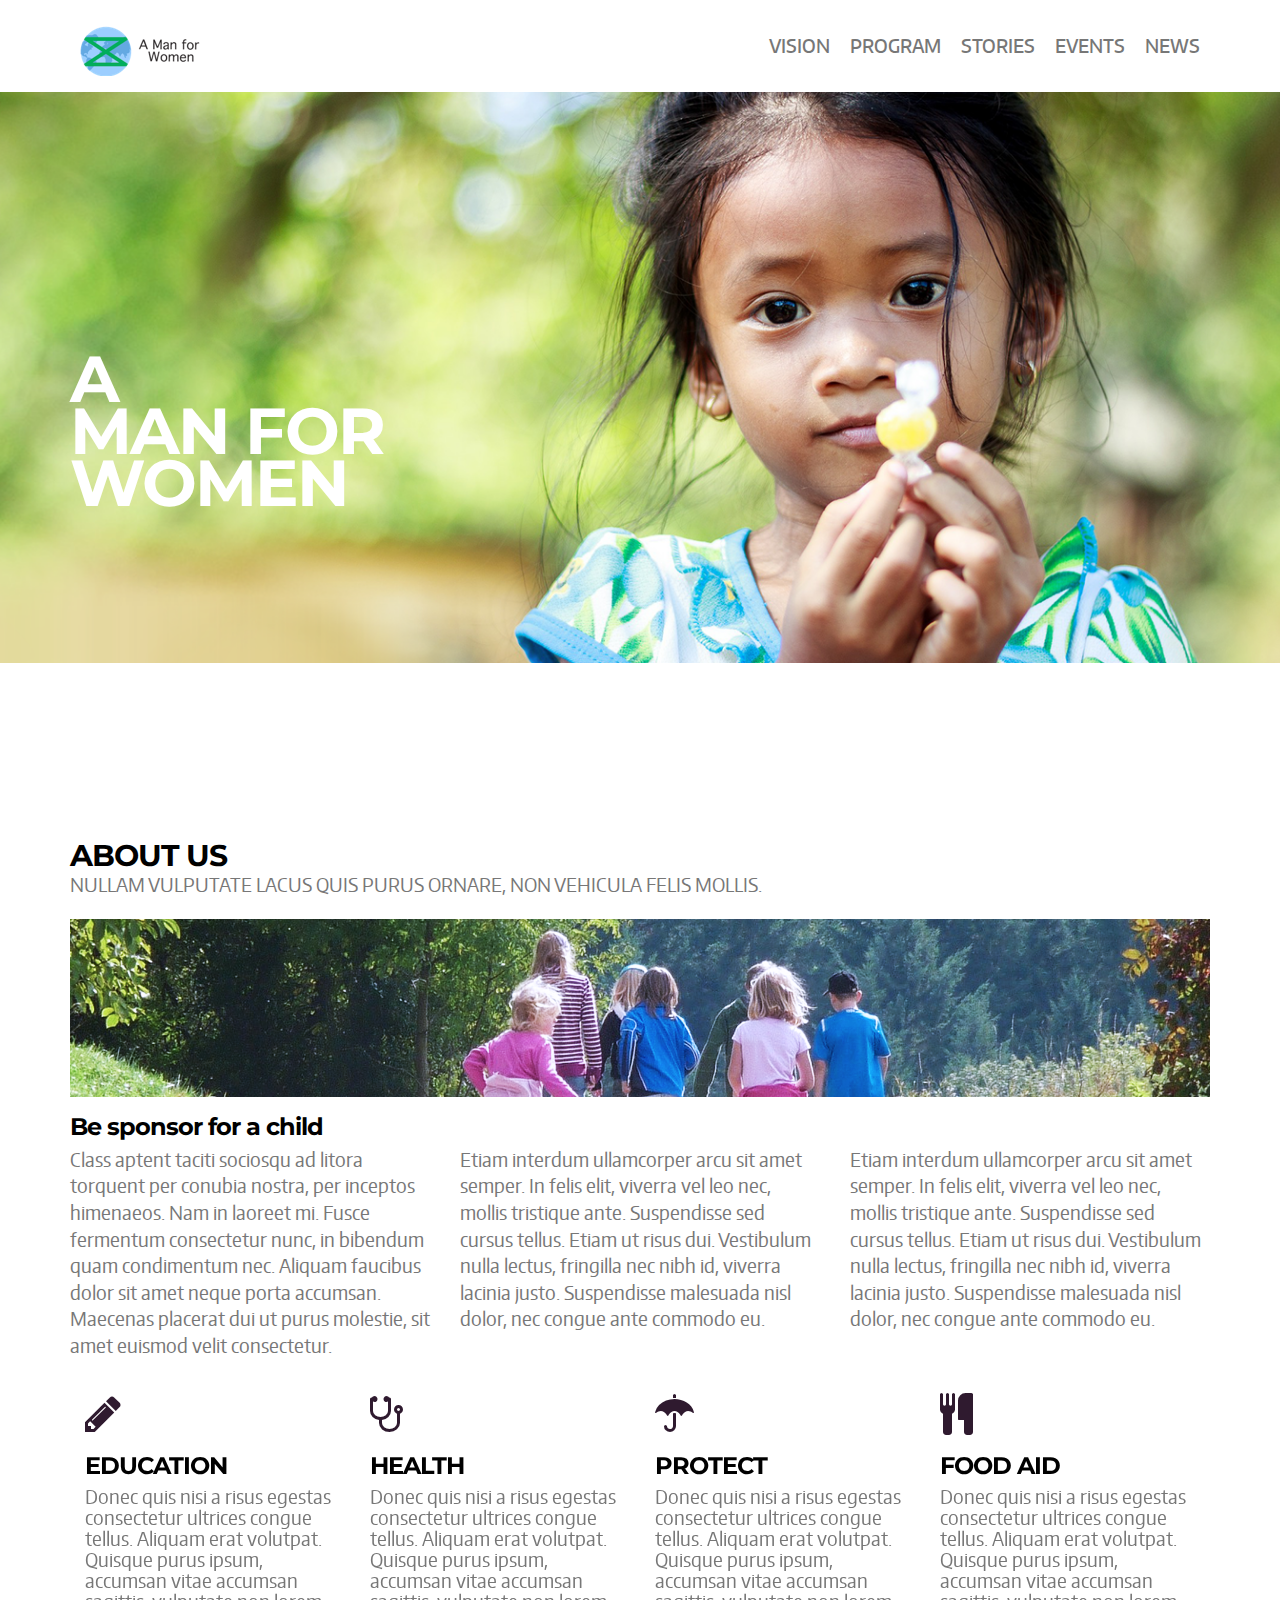
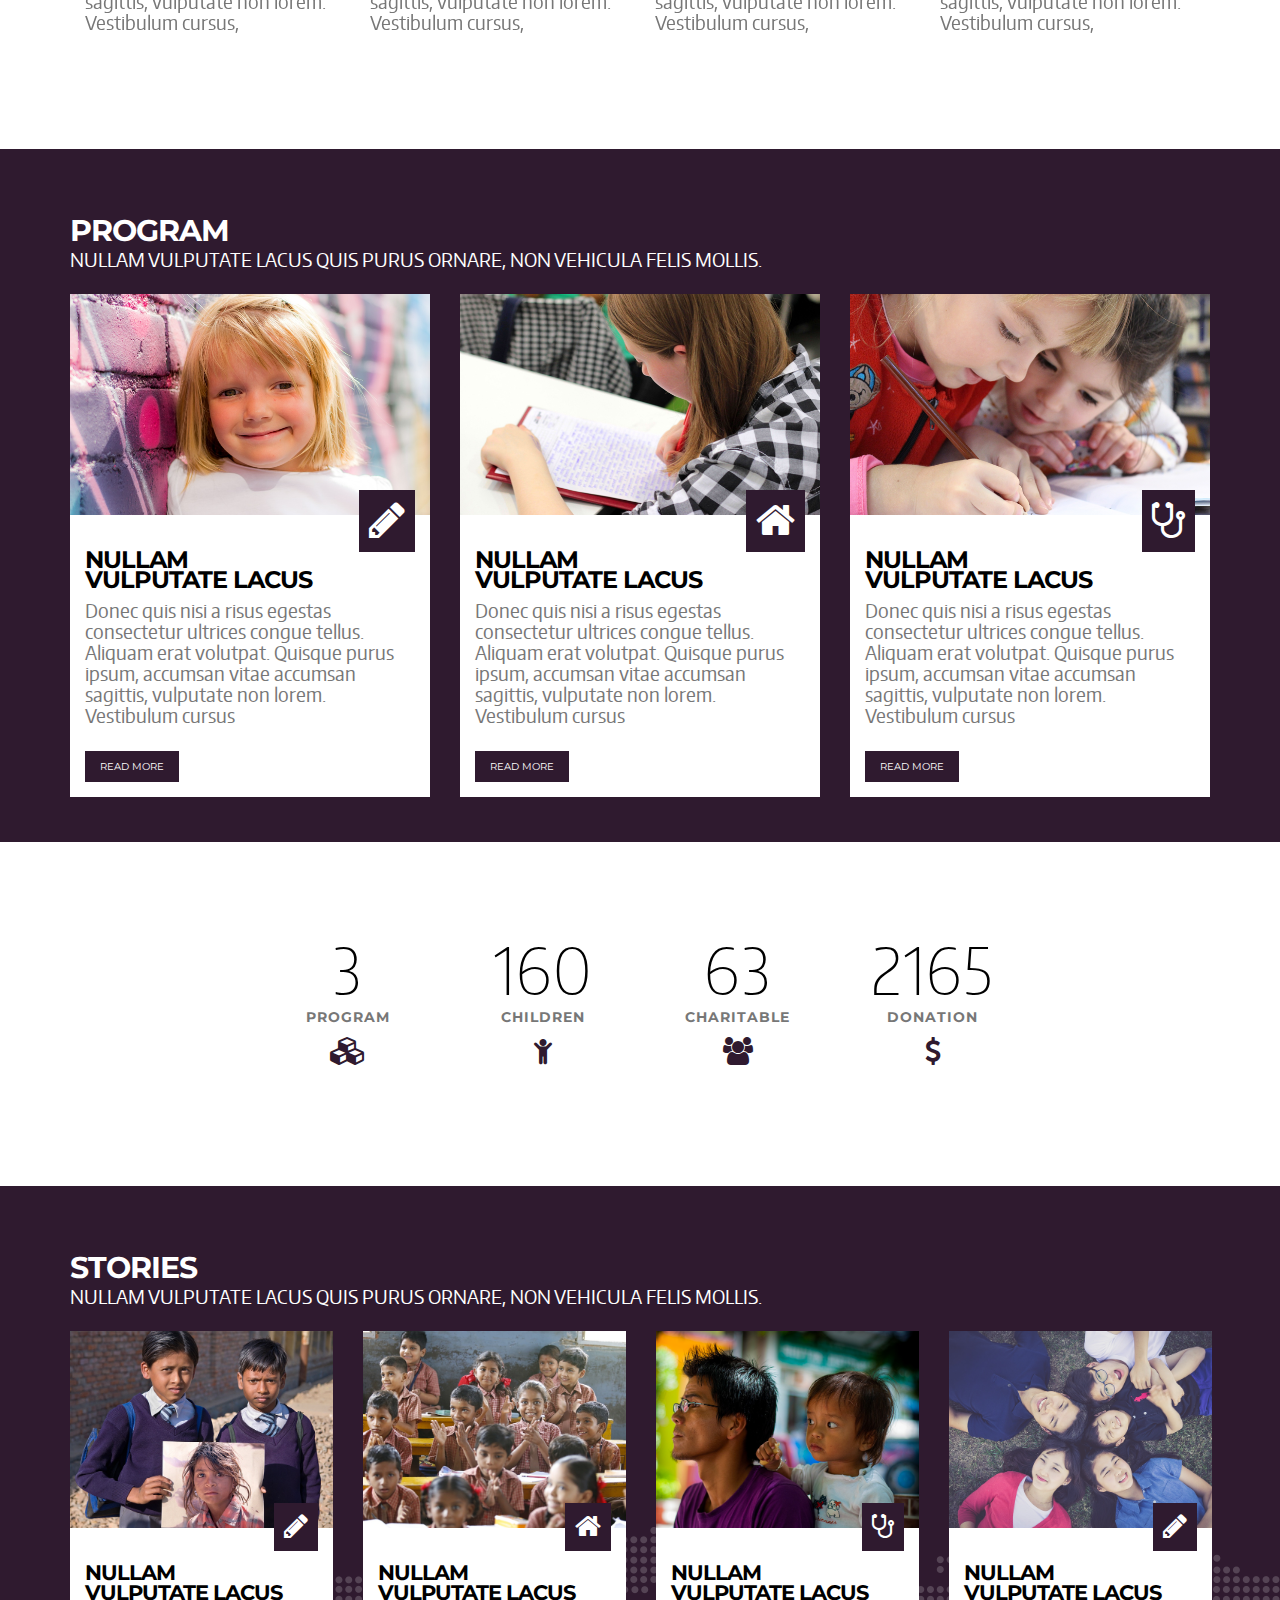
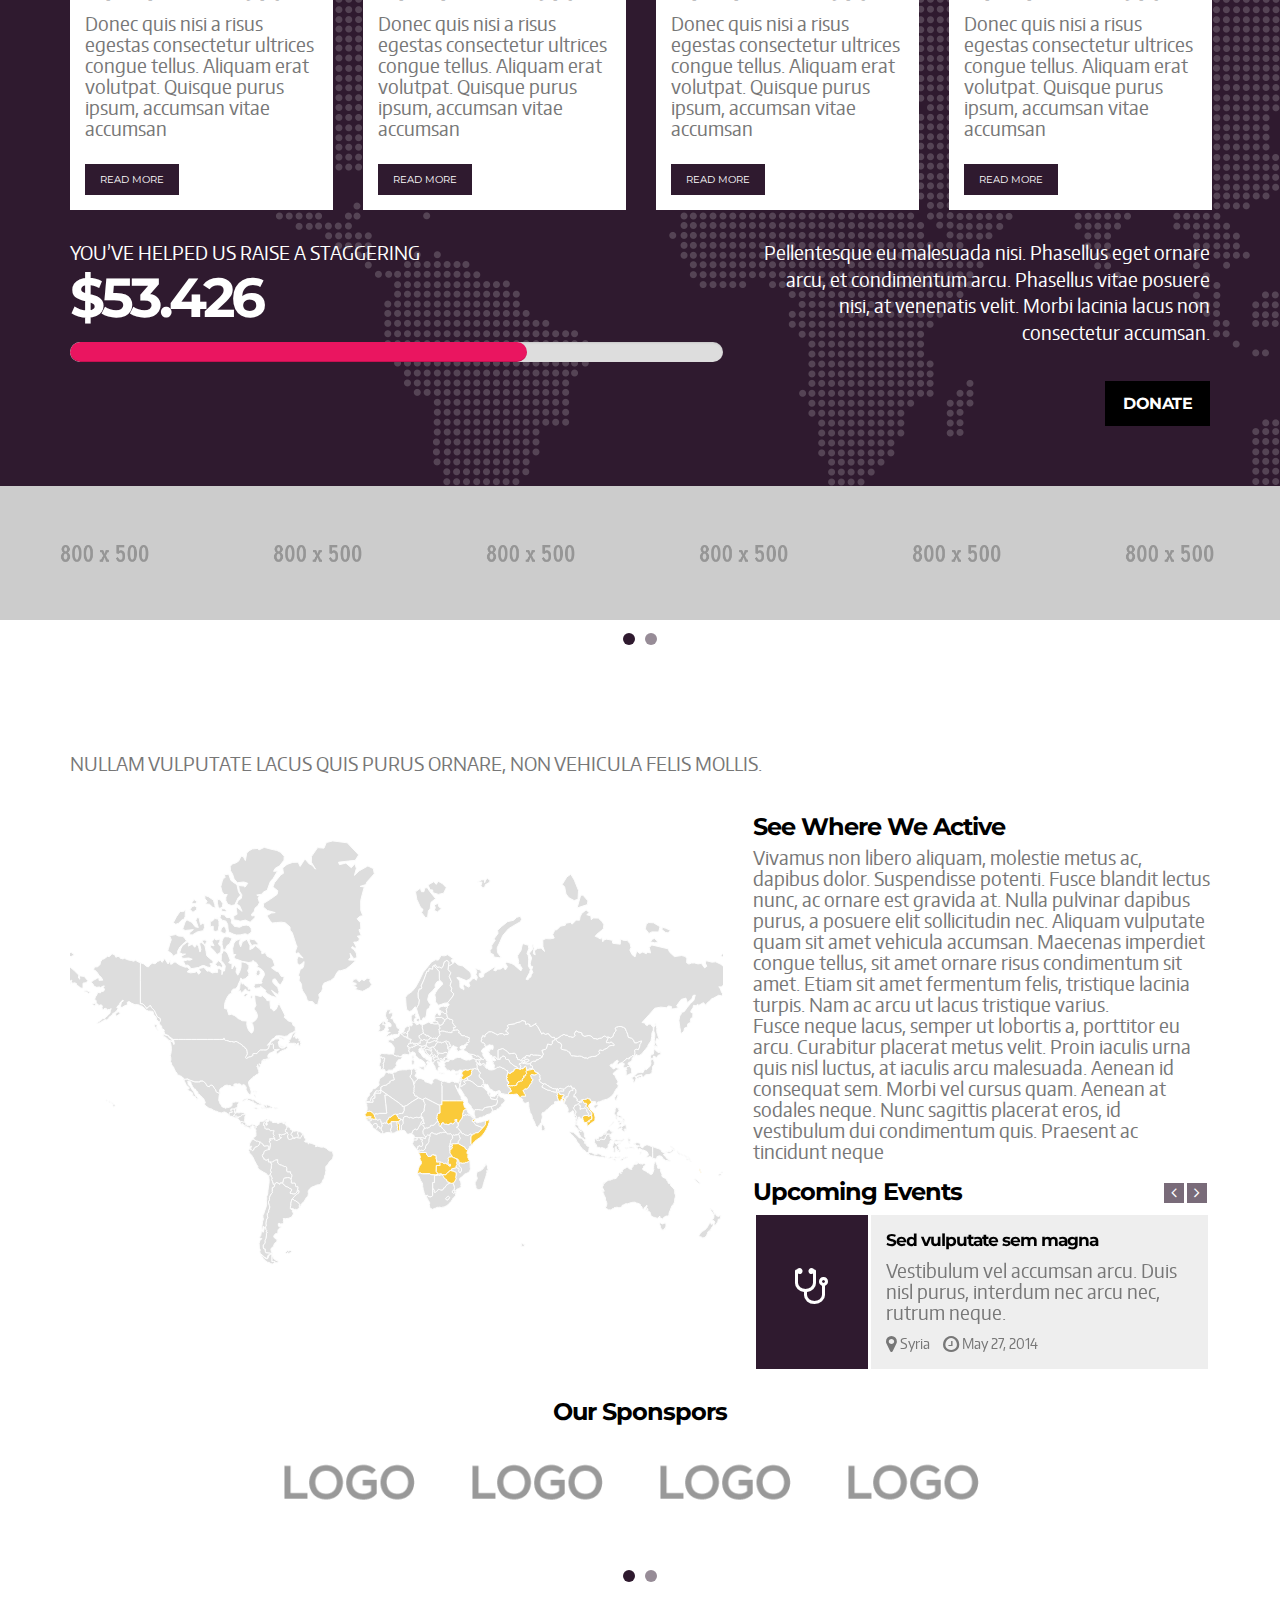
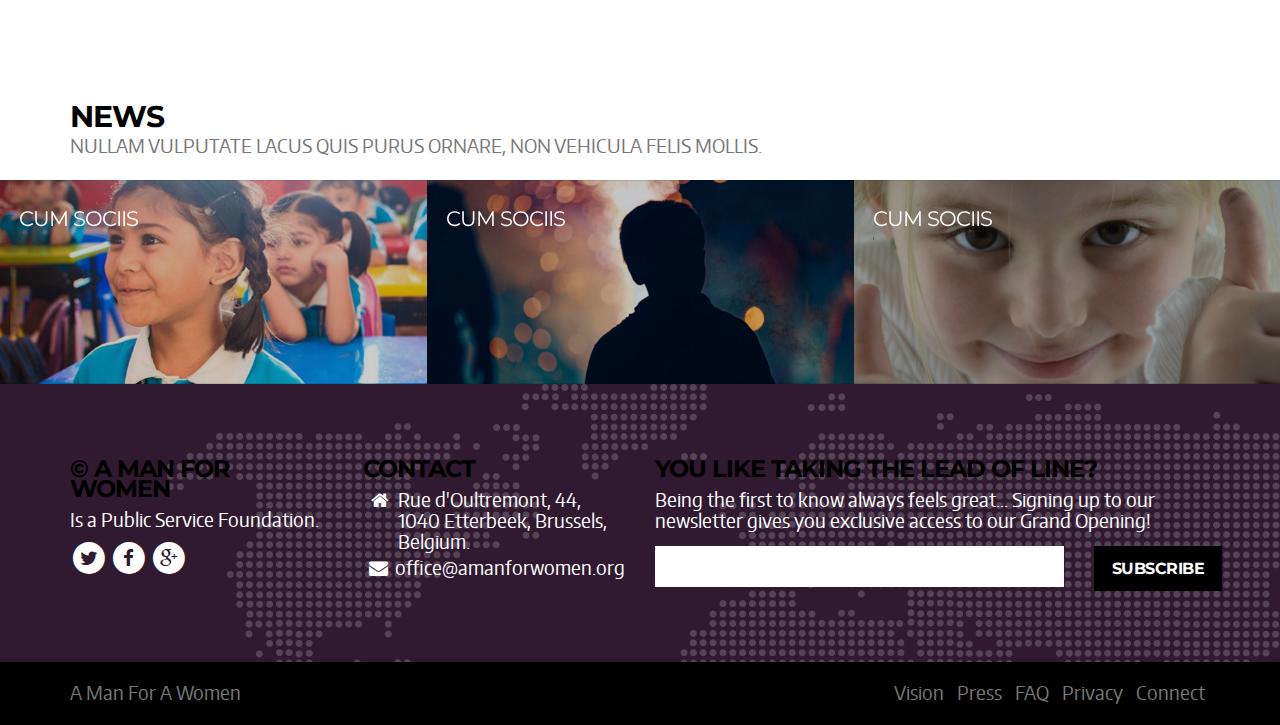
<file: index.html>
<!DOCTYPE html>
<!--[if lt IE 7]>      <html class="no-js lt-ie9 lt-ie8 lt-ie7"> <![endif]-->
<!--[if IE 7]>         <html class="no-js lt-ie9 lt-ie8"> <![endif]-->
<!--[if IE 8]>         <html class="no-js lt-ie9"> <![endif]-->
<!--[if gt IE 8]><!--> <html class="no-js"> <!--<![endif]-->
	<head>
        <title>A Men For A Women</title>
        <meta charset="utf-8">
        <meta http-equiv="X-UA-Compatible" content="IE=edge,chrome=1">
        <meta name="description" content="A men for a Women Foundation">
        <meta name="author" content="http://www.sigma.ink">
        <!-- viewport settings -->
        <meta name="viewport" content="width=device-width, initial-scale=1.0, maximum-scale=1.0, user-scalable=no" />
        <!-- CSS -->
        <link rel="stylesheet" href="css/bootstrap.css">
        <link rel="stylesheet" href="css/font-awesome.min.css">
        <link rel="stylesheet" href="css/headhesive.css">
        <link rel="stylesheet" href="css/magnific-popup.css">
        <link rel="stylesheet" href="css/owl.carousel.css">
        <link rel="stylesheet" href="css/owl.theme.css">
        
        <link rel="stylesheet" href="css/main.css">
        <link id="main-style" rel="stylesheet" href="css/color/purple.css"> <!-- Choose your color, green, blue, yellow, red, darkblue, purple -->
        <!-- Font -->
        <link href='https://fonts.googleapis.com/css?family=Montserrat:400,700' rel='stylesheet' type='text/css'>
        <!-- Favicon -->
        <link rel="shortcut icon" href="img/favicon.png">
	</head>

	<body>
    
    	<!-- PRELOADING -->
        <div id="preload">
        	<div class="preload">
                <div class="loader">
                    Loading...
                </div>
            </div>
        </div> 
        
        <!-- NAVIGATION -->
        <header class="banner">
            <nav class="navbar navbar-custom" role="navigation">
              <!-- We use the fluid option here to avoid overriding the fixed width of a normal container within the narrow content columns. -->
              <div class="container">
                <div data-scroll-header class="navbar-header">
                    <button type="button" class="navbar-toggle">
                    <span class="sr-only">Toggle navigation</span>
                    <span class="icon-bar"></span>
                    <span class="icon-bar"></span>
                    <span class="icon-bar"></span>
                  </button>
                  <a class="navbar-brand" href="/"><img src="img/logo.png" alt="logo"></a>
                </div>
        
                <div class="collapse navbar-collapse" id="nav">
                  <ul class="nav navbar-nav navbar-right nav-effect uppercase">
                    <li><a data-scroll href="#about"><span data-hover="About">Vision</span></a></li>
                    <li><a data-scroll href="#program"><span data-hover="program">program</span></a></li>
                    <li><a data-scroll href="#stories"><span data-hover="stories">stories</span></a></li>
                    <li><a data-scroll href="#events"><span data-hover="events">events</span></a></li>
                    <li><a data-scroll href="#news"><span data-hover="news">news</span></a></li>
                  </ul>
                </div><!-- /.navbar-collapse -->
              </div>
            </nav>
        </header>
        
        
        <!-- TOP -->
        <section id="top" data-stellar-background-ratio="0.5">
            <div class="entry">
                <div class="container">
                    <div class="row">
                        <div class="col-lg-12">
                        	<h1 class="uppercase">A<br>Man For<br> Women</h1>
                            
                        </div>
                    </div>
                </div>
            </div>
            <a id="showHere"></a>
        </section>
        

        <!-- ABOUT US -->
        <section id="about">
        	<div class="container">
                <div class="row">
                    <div class="col-lg-12">
                        <h2 class="uppercase">about us</h2>
                        <p class="lead uppercase">Nullam vulputate lacus quis purus ornare, non vehicula felis mollis.</p>
                    </div>
                    
                    <div class="col-lg-12">
                        <img class="img-responsive" src="img/about.png" alt="">
                        <h3>Be sponsor for a child</h3>
                        
                        <div class="row">
                        	<p class="lead col-lg-4">Class aptent taciti sociosqu ad litora torquent per conubia nostra, per inceptos himenaeos. Nam in laoreet mi. Fusce fermentum consectetur nunc, in bibendum quam condimentum nec. Aliquam faucibus dolor sit amet neque porta accumsan. Maecenas placerat dui ut purus molestie, sit amet euismod velit consectetur.</p>
                            
                            <p class="lead col-lg-4">Etiam interdum ullamcorper arcu sit amet semper. In felis elit, viverra vel leo nec, mollis tristique ante. Suspendisse sed cursus tellus. Etiam ut risus dui. Vestibulum nulla lectus, fringilla nec nibh id, viverra lacinia justo. Suspendisse malesuada nisl dolor, nec congue ante commodo eu.</p>
                            
                            <p class="lead col-lg-4">Etiam interdum ullamcorper arcu sit amet semper. In felis elit, viverra vel leo nec, mollis tristique ante. Suspendisse sed cursus tellus. Etiam ut risus dui. Vestibulum nulla lectus, fringilla nec nibh id, viverra lacinia justo. Suspendisse malesuada nisl dolor, nec congue ante commodo eu.</p>
                        </div>
                        
                    </div>
                    
                    <div id="services" class="col-lg-12">
                    
                        <div class="service">
                            <i class="fa fa-3x fa-pencil"></i>
                            <h3 class="uppercase">education</h3>
                            <p>Donec quis nisi a risus egestas consectetur ultrices congue tellus. Aliquam erat volutpat. Quisque purus ipsum, accumsan vitae accumsan sagittis, vulputate non lorem. Vestibulum cursus,</p>
                            <a class="button button-dark" href="#">read more</a>
                        </div>
                    
                        <div class="service">
                            <i class="fa fa-3x fa-stethoscope"></i>
                            <h3 class="uppercase">health</h3>
                            <p>Donec quis nisi a risus egestas consectetur ultrices congue tellus. Aliquam erat volutpat. Quisque purus ipsum, accumsan vitae accumsan sagittis, vulputate non lorem. Vestibulum cursus,</p>
                            <a class="button button-dark" href="#">read more</a>
                        </div>
                    
                        <div class="service">
                            <i class="fa fa-3x fa-umbrella"></i>
                            <h3 class="uppercase">protect</h3>
                            <p>Donec quis nisi a risus egestas consectetur ultrices congue tellus. Aliquam erat volutpat. Quisque purus ipsum, accumsan vitae accumsan sagittis, vulputate non lorem. Vestibulum cursus,</p>
                            <a class="button button-dark" href="#">read more</a>
                        </div>
                    
                        <div class="service">
                            <i class="fa fa-3x fa-cutlery"></i>
                            <h3 class="uppercase">food aid</h3>
                            <p>Donec quis nisi a risus egestas consectetur ultrices congue tellus. Aliquam erat volutpat. Quisque purus ipsum, accumsan vitae accumsan sagittis, vulputate non lorem. Vestibulum cursus,</p>
                            <a class="button button-dark" href="#">read more</a>
                        </div>
                    
                    </div>
                    
                </div>
            </div>
        </section>
        
        
        <!-- PROGRAM -->
        <section id="program">
        	<div class="container">
            	<div class="row">
                	
                    <div class="col-lg-12">
                    	<h2 class="uppercase">program</h2>
                    	<p class="lead uppercase">Nullam vulputate lacus quis purus ornare, non vehicula felis mollis.</p>
                    </div>
                    
                    <!-- program slider -->
                    <div class="col-lg-12 programs">
                    
                    	<!--program 1 -->
                    	<div class="program">
                        	<img class="img-responsive" src="img/program1.png" alt="">
                            <div>
                            	<div class="icon">
                            		<i class="fa fa-3x fa-pencil"></i>
                                </div>
                            	<h3 class="uppercase">Nullam<br>vulputate lacus</h3>
                                <p>Donec quis nisi a risus egestas consectetur ultrices congue tellus. Aliquam erat volutpat. Quisque purus ipsum, accumsan vitae accumsan sagittis, vulputate non lorem. Vestibulum cursus</p>
                                <a class="button button-light popup-html" href="sample-program.html">read more</a>
                            </div>
                        </div>
                    	
                        <!--program 2 -->
                    	<div class="program">
                        	<img class="img-responsive" src="img/program2.png" alt="">
                            <div>
                            	<div class="icon">
                            		<i class="fa fa-3x fa-home"></i>
                                </div>
                            	<h3 class="uppercase">Nullam<br>vulputate lacus</h3>
                                <p>Donec quis nisi a risus egestas consectetur ultrices congue tellus. Aliquam erat volutpat. Quisque purus ipsum, accumsan vitae accumsan sagittis, vulputate non lorem. Vestibulum cursus</p>
                                <a class="button button-light popup-html" href="sample-program.html">read more</a>
                            </div>
                        </div>
                    	
                        <!--program 3 -->
                    	<div class="program">
                        	<img class="img-responsive" src="img/program3.png" alt="">
                            <div>
                            	<div class="icon">
                            		<i class="fa fa-3x fa-stethoscope"></i>
                                </div>
                            	<h3 class="uppercase">Nullam<br>vulputate lacus</h3>
                                <p>Donec quis nisi a risus egestas consectetur ultrices congue tellus. Aliquam erat volutpat. Quisque purus ipsum, accumsan vitae accumsan sagittis, vulputate non lorem. Vestibulum cursus</p>
                                <a class="button button-light popup-html" href="sample-program.html">read more</a>
                            </div>
                        </div>
                        
                	</div>
                        
                </div>
            </div>
        </section>
        
        
        <!-- MILESTONE -->
        <div id="milestone">
        	<div class="container">
            	<div class="row">
                	<div class="col-lg-8 col-lg-offset-2 text-center">
                        <div class="row">
                        
                            <div class="fact col-xs-12 col-md-3 col-lg-3">
                                <p class="timer" data-to="25" data-speed="10000"></p>
                                <p>program</p>
                                <i class="fa fa-2x fa-cubes"></i>
                            </div>
                            
                            <div class="fact col-xs-12 col-md-3 col-lg-3">
                                <p class="timer" data-to="1453" data-speed="10000"></p>
                                <p>children</p>
                                <i class="fa fa-2x fa-child"></i>
                            </div>
                            
                            <div class="fact col-xs-12 col-md-3 col-lg-3">
                                <p class="timer" data-to="570" data-speed="10000"></p>
                                <p>charitable</p>
                                <i class="fa fa-2x fa-users"></i>
                            </div>
                            
                            <div class="fact col-xs-12 col-md-3 col-lg-3">
                                <p class="timer" data-to="19685" data-speed="10000"></p>
                                <p>donation</p>
                                <i class="fa fa-2x fa-usd"></i>
                            </div>
                        
                        </div>
                    </div>
                </div>
            </div>
        </div>
        
        
        <!-- STORIES -->
        <section id="stories">
        	<div class="container">
            	<div class="row">
                	
                    <div class="col-lg-12">
                    	<h2 class="uppercase">stories</h2>
                    	<p class="lead uppercase">Nullam vulputate lacus quis purus ornare, non vehicula felis mollis.</p>
                    </div>
                    
                    <div class="col-lg-12 stories">
                    
                    	<div class="story">
                        	<img class="img-responsive" src="img/story1.png" alt="">
                            <div>
                            	<div class="icon">
                            		<i class="fa fa-2x fa-pencil"></i>
                                </div>
                            	<h3 class="uppercase">Nullam<br>vulputate lacus</h3>
                                <p>Donec quis nisi a risus egestas consectetur ultrices congue tellus. Aliquam erat volutpat. Quisque purus ipsum, accumsan vitae accumsan</p>
                                <a class="button button-light popup-html" href="sample-story.html">read more</a>
                            </div>
                        </div>
                    
                    	<div class="story">
                        	<img class="img-responsive" src="img/story2.png" alt="">
                            <div>
                            	<div class="icon">
                            		<i class="fa fa-2x fa-home"></i>
                                </div>
                            	<h3 class="uppercase">Nullam<br>vulputate lacus</h3>
                                <p>Donec quis nisi a risus egestas consectetur ultrices congue tellus. Aliquam erat volutpat. Quisque purus ipsum, accumsan vitae accumsan</p>
                                <a class="button button-light popup-html" href="sample-story.html">read more</a>
                            </div>
                        </div>
                    
                    	<div class="story">
                        	<img class="img-responsive" src="img/story3.png" alt="">
                            <div>
                            	<div class="icon">
                            		<i class="fa fa-2x fa-stethoscope"></i>
                                </div>
                            	<h3 class="uppercase">Nullam<br>vulputate lacus</h3>
                                <p>Donec quis nisi a risus egestas consectetur ultrices congue tellus. Aliquam erat volutpat. Quisque purus ipsum, accumsan vitae accumsan</p>
                                <a class="button button-light popup-html" href="sample-story.html">read more</a>
                            </div>
                        </div>
                    
                    	<div class="story">
                        	<img class="img-responsive" src="img/story4.png" alt="">
                            <div>
                            	<div class="icon">
                            		<i class="fa fa-2x fa-pencil"></i>
                                </div>
                            	<h3 class="uppercase">Nullam<br>vulputate lacus</h3>
                                <p>Donec quis nisi a risus egestas consectetur ultrices congue tellus. Aliquam erat volutpat. Quisque purus ipsum, accumsan vitae accumsan</p>
                                <a class="button button-light popup-html" href="sample-story.html">read more</a>
                            </div>
                        </div>
                    
                    </div>
                    
                    <div class="col-lg-7">
                    	<div id="donate">
                        	<p class="lead uppercase">You’ve helped us raise a staggering</p>
                            <span class="pledged">$53.426</span>
                            
                            <div class="progress">
                            	<div class="progress-bar" role="progressbar" aria-valuenow="60" aria-valuemin="0" aria-valuemax="100" style="width: 70%;">
                            		<span class="sr-only">60% Complete</span>
                            	</div>
                            </div>
                        </div>
                    </div>
                    
                    <div class="col-lg-5 text-right">
                    	<p class="lead text-right">Pellentesque eu malesuada nisi. Phasellus eget ornare arcu, et condimentum arcu. Phasellus vitae posuere nisi, at venenatis velit. Morbi lacinia lacus non consectetur accumsan.</p>
                        <a class="button button-big button-dark popup-html" href="donate.html">donate</a>
                    </div>
                    
                </div>
            </div>
        </section>
        
        
        <!-- GALLERY -->
        <div id="gallery">
        
        	<div class="wrap">
                <a class="image-link" href="img/gallery-img1.png"
                title="<h4>Sed at rutrum felis</h4>Curabitur nec metus tempor, malesuada quam a, laoreet urna.">
                    <img class="img-responsive" src="img/gallery-img1.png" alt="">
                    <div class="plus"></div>
                </a>
            </div>
            
            <div class="wrap">
                <a class="image-link" href="img/gallery-img2.png"
                title="<h4>Suspendisse potenti</h4>Vivamus turpis felis, scelerisque a laoreet in, elementum non libero.">
                    <img class="img-responsive" src="img/gallery-img2.png" alt="">
                    <div class="plus"></div>
                </a>
            </div>
            
            <div class="wrap">
                <a class="image-link" href="img/gallery-img3.png"
                title="<h4>Cras sed pharetra tortor</h4>Mauris ullamcorper est nec arcu vulputate, hendrerit massa fermentum. Morbi lacus dolor.">
                    <img class="img-responsive" src="img/gallery-img3.png" alt="">
                    <div class="plus"></div>
                </a>
            </div>
            
            <div class="wrap">
                <a class="image-link" href="img/gallery-img4.png"
                title="<h4>Mauris ullamcorper est</h4>Etiam quis elit euismod, mollis tellus et, accumsan nibh">
                    <img class="img-responsive" src="img/gallery-img4.png" alt="">
                    <div class="plus"></div>
                </a>
            </div>
            
            <div class="wrap">
                <a class="image-link" href="img/gallery-img5.png"
                title="<h4>Aenean faucibus vehicula sollicitudin</h4>Pellentesque congue libero sed rhoncus tincidunt.">
                    <img class="img-responsive" src="img/gallery-img5.png" alt="">
                    <div class="plus"></div>
                </a>
            </div>
            
            <div class="wrap">
                <a class="image-link" href="img/gallery-img6.png"
                title="<h4>Pellentesque congue libero</h4>Mauris ullamcorper metus dolor, ut aliquet erat venenatis ac.">
                    <img class="img-responsive" src="img/gallery-img6.png" alt="">
                    <div class="plus"></div>
                </a>
            </div>
            
            <div class="wrap">
                <a class="image-link" href="img/gallery-img7.png"
                title="<h4>Sed ultricies in erat vehicula tempus</h4>Aenean faucibus vehicula sollicitudin.">
                    <img class="img-responsive" src="img/gallery-img7.png" alt="">
                    <div class="plus"></div>
                </a>
            </div>
            
            <div class="wrap">
                <a class="image-link" href="img/gallery-img8.png"
                title="<h4>Morbi fringilla lacus</h4>Etiam tempus nisl id lectus varius.">
                    <img class="img-responsive" src="img/gallery-img8.png" alt="">
                    <div class="plus"></div>
                </a>
            </div>
        	
        </div>
        
        
        <!-- EVENTS -->
        <section id="events">
        	<div class="container">
            	<div class="row">
                	<div class="col-lg-12">
                    	<h2 class="uppercase">events</h2>
                        <p class="lead uppercase">Nullam vulputate lacus quis purus ornare, non vehicula felis mollis.</p>
                    </div>
                    
                    <div class="col-lg-7">
                    	<!--world map -->
                    	<div id="world-map"></div>
                    </div>
                    
                    <div class="col-lg-5">
                    	<h3>See Where We Active</h3>
                        <p>Vivamus non libero aliquam, molestie metus ac, dapibus dolor. Suspendisse potenti. Fusce blandit lectus nunc, ac ornare est gravida at. Nulla pulvinar dapibus purus, a posuere elit sollicitudin nec. Aliquam vulputate quam sit amet vehicula accumsan. Maecenas imperdiet congue tellus, sit amet ornare risus condimentum sit amet. Etiam sit amet fermentum felis, tristique lacinia turpis. Nam ac arcu ut lacus tristique varius.<br>Fusce neque lacus, semper ut lobortis a, porttitor eu arcu. Curabitur placerat metus velit. Proin iaculis urna quis nisl luctus, at iaculis arcu malesuada. Aenean id consequat sem. Morbi vel cursus quam. Aenean at sodales neque. Nunc sagittis placerat eros, id vestibulum dui condimentum quis. Praesent ac tincidunt neque</p>
                        
                    
                        <h3>Upcoming Events</h3>
                        <!-- events slider -->
                        <div id="upcoming-events">
                            <!-- event 1 -->
                            <div class="event">
                                <div class="event-inner">
                                    <div class="icon">
                                        <i class="fa fa-3x fa-stethoscope"></i>
                                    </div>
                                    
                                    <div class="description">
                                        <h3>Sed vulputate sem magna</h3>
                                        <p>Vestibulum vel accumsan arcu. Duis nisl purus, interdum nec arcu nec, rutrum neque.</p>
                                        <span class="details"><i class="fa fa-lg fa-map-marker"></i> Syria</span>
                                        <span class="details"><i class="fa fa-lg fa-clock-o"></i> May 27, 2014</span>
                                    </div>
                                </div>
                            </div>
                            
                            <!-- event 2 -->
                            <div class="event">
                                <div class="event-inner">
                                    <div class="icon">
                                        <i class="fa fa-3x fa-home"></i>
                                    </div>
                                    
                                    <div class="description">
                                        <h3>Quisque velit felis</h3>
                                        <p>Fusce rhoncus et est sit amet adipiscing. Vivamus ut nulla libero. Aliquam erat volutpat.</p>
                                        <span class="details"><i class="fa fa-lg fa-map-marker"></i> Angola</span>
                                        <span class="details"><i class="fa fa-lg fa-clock-o"></i> Nov 02, 2014</span>
                                    </div>
                                </div>
                            </div>
                            
                            <!-- event 3 -->
                            <div class="event">
                                <div class="event-inner">
                                    <div class="icon">
                                        <i class="fa fa-3x fa-pencil"></i>
                                    </div>
                                    
                                    <div class="description">
                                        <h3>Proin at dignissim erat</h3>
                                        <p>Proin ornare enim quis odio posuere, non consectetur quam porta fringilla.</p>
                                        <span class="details"><i class="fa fa-lg fa-map-marker"></i> Sudan</span>
                                        <span class="details"><i class="fa fa-lg fa-clock-o"></i> Dec 18, 2014</span>
                                    </div>
                                </div>
                            </div>
                        </div>
                        
                    </div>
                    
                    <div class="col-lg-8 col-lg-offset-2 text-center">
                    	<h3>Our Sponspors</h3>
                        <div class="partners">
                            <img class="img-responsive" src="img/logo1.png" alt="">
                            <img class="img-responsive" src="img/logo2.png" alt="">
                            <img class="img-responsive" src="img/logo3.png" alt="">
                            <img class="img-responsive" src="img/logo4.png" alt="">
                            <img class="img-responsive" src="img/logo5.png" alt="">
                            <img class="img-responsive" src="img/logo6.png" alt="">
                        </div>
                    </div>
                </div>
            </div>
        </section>
        
        
        <!-- NEWS -->
        <section id="news">
        	<div class="container">
            	<div class="row">
                	<div class="col-lg-12">
                    	<h2 class="uppercase">news</h2>
                    	<p class="lead uppercase">Nullam vulputate lacus quis purus ornare, non vehicula felis mollis.</p>
                    </div>
                </div>
            </div>
            
            <div class="news">
                <figure class="news-effect">
                    <img src="img/news1.png" alt=""/>
                    <figcaption>
                        <h3>cum sociis</h3>
                        <p>Phasellus placerat mauris ipsum, sed luctus tortor adipiscing sed</p>
                        <i class="fa fa-2x fa-external-link"></i>
                        <a class="popup-html" href="sample-news.html">View more</a>
                        <span class="date"><i class="fa fa-lg fa-clock-o"></i> Jan 24, 2014</span>
                    </figcaption>			
                </figure>
                
                <figure class="news-effect">
                    <img src="img/news2.png" alt=""/>
                    <figcaption>
                        <h3>cum sociis</h3>
                        <p>Class aptent taciti sociosqu ad litora torquent per conubia nostra, per inceptos himenaeos</p>
                        <i class="fa fa-2x fa-external-link"></i>
                        <a class="popup-html" href="sample-news.html">View more</a>
                        <span class="date"><i class="fa fa-lg fa-clock-o"></i> May 09, 2014</span>
                    </figcaption>			
                </figure>
                
                <figure class="news-effect">
                    <img src="img/news3.png" alt=""/>
                    <figcaption>
                        <h3>cum sociis</h3>
                        <p>Aliquam ligula augue, aliquet nec est quis, mattis congue risus. Ut facilisis odio diam</p>
                        <i class="fa fa-2x fa-external-link"></i>
                        <a class="popup-html" href="sample-news.html">View more</a>
                        <span class="date"><i class="fa fa-lg fa-clock-o"></i> Jun 06, 2014</span>
                    </figcaption>			
                </figure>
                
                <figure class="news-effect">
                    <img src="img/news4.png" alt=""/>
                    <figcaption>
                        <h3>cum sociis</h3>
                        <p>Maecenas ultricies dolor a molestie viverra. Vivamus vulputate, purus ac consectetur ullamcorper</p>
                        <i class="fa fa-2x fa-external-link"></i>
                        <a class="popup-html" href="sample-news.html">View more</a>
                        <span class="date"><i class="fa fa-lg fa-clock-o"></i> Sep 11, 2014</span>
                    </figcaption>			
                </figure>
                
                <figure class="news-effect">
                    <img src="img/news5.png" alt=""/>
                    <figcaption>
                        <h3>cum sociis</h3>
                        <p>Maecenas ultricies dolor a molestie viverra. Vivamus vulputate, purus ac consectetur ullamcorper</p>
                        <i class="fa fa-2x fa-external-link"></i>
                        <a class="popup-html" href="sample-news.html">View more</a>
                        <span class="date"><i class="fa fa-lg fa-clock-o"></i> Nov 02, 2014</span>
                    </figcaption>			
                </figure>
                
                <figure class="news-effect">
                    <img src="img/news6.png" alt=""/>
                    <figcaption>
                        <h3>cum sociis</h3>
                        <p>Maecenas ultricies dolor a molestie viverra. Vivamus vulputate, purus ac consectetur ullamcorper</p>
                        <i class="fa fa-2x fa-external-link"></i>
                        <a class="popup-html" href="sample-news.html">View more</a>
                        <span class="date"><i class="fa fa-lg fa-clock-o"></i> Dec 18, 2014</span>
                    </figcaption>			
                </figure>
            </div>
        </section>
        
        
        <!-- FOOTER -->
        <footer>
        	<div class="container">
            	<div class="row">
                	
                	<div class="col-md-3 col-lg-3">
                        <h3 class="uppercase">© A Man for Women</h3>
                        <p>Is a Public Service Foundation.</p>
                        <div class="social">
                            <a href="#">
                                <span class="fa-stack fa-lg">
                                    <i class="fa fa-circle fa-stack-2x"></i>
                                    <i class="fa fa-twitter fa-stack-1x fa-inverse"></i>
                                </span>
                            </a>
                            
                            <a href="#">
                                <span class="fa-stack fa-lg">
                                    <i class="fa fa-circle fa-stack-2x"></i>
                                    <i class="fa fa-facebook fa-stack-1x fa-inverse"></i>
                                </span>
                            </a>
                            
                            <a href="#">
                                <span class="fa-stack fa-lg">
                                    <i class="fa fa-circle fa-stack-2x"></i>
                                    <i class="fa fa-google-plus fa-stack-1x fa-inverse"></i>
                                </span>
                            </a>
                    	</div>
                    </div>
                    
                    <div class="col-md-3 col-lg-3">
                    	<h3 class="uppercase">contact</h3>
                        
                        <div class="address">
                        	<div class="icon">
                            	<i class="fa fa-lg fa-home"></i>
                            </div>
                            <p>Rue d'Oultremont, 44, 1040 Etterbeek, Brussels, Belgium.</p>
                        </div>
                        
                        <div class="address">
                        	<div class="icon">
                            	<i class="fa fa-lg fa-envelope"></i>
                            </div>
                            <p>office@amanforwomen.org</p>
                        </div>
                    </div>
                    
                    <div class="col-md-6 col-lg-6">
                    	<h3 class="uppercase">You like taking the lead of line?</h3>
                        <p>Being the first to know always feels great... Signing up to our newsletter gives you exclusive access to our Grand Opening!</p>
                        <div id="newsletter" class="row">
                            <div class="col-lg-9"> 
                                <input type="email" id="newsletter_email">
                            </div> 
                            <div class="col-lg-3">     
                                <button class="button button-big button-dark" onclick="newsletter_send();">subscribe</button>
                            </div>
                        </div>
                    </div>
                    
                </div>
            </div>
        </footer>
        
        
        <!-- SUBFOOTER -->
        <div class="subfooter">
        	<div class="container">
            	<div class="row">
                	<div class="col-lg-12">
                    	<p class="pull-left">A Man For A Women</p>
                        
                        <ul class="list-unstyled list-inline pull-right">
                        	<li><a href="#">Vision</a></li>
                            <li><a href="#">Press</a></li>
                            <li><a href="#">FAQ</a></li>
                            <li><a href="#">Privacy</a></li>
                            <li><a href="#">Connect</a></li>
                        </ul>
                    </div>
                </div>
            </div>
        </div>
        
		<!-- modernizr -->
        <script src="js/modernizr.custom.js"></script>
    	<script src="js/jquery-1.11.0.min.js"></script>
        <script src="js/bootstrap.min.js"></script>
        <script src="js/headhesive.min.js"></script>
        <script src="js/owl.carousel.min.js"></script>
        <script src="js/jquery.magnific-popup.min.js"></script>
        <script src="js/jquery.countTo.js"></script>
        <script src="js/jquery.stellar.min.js"></script>
        <script src="js/smooth-scroll.js"></script>
        <script src="js/retina-1.1.0.min.js"></script>
        
        <!-- map -->
        <script src="js/map/d3.v3.min.js"></script>
        <script src="js/map/topojson.v1.min.js"></script>
		<script src="js/map/datamaps.world.min.js"></script>
        <script src="js/main.js"></script>
        
        <!-- GOOGLE ANALYTICS -->
        <script>
		  (function(i,s,o,g,r,a,m){i['GoogleAnalyticsObject']=r;i[r]=i[r]||function(){
		  (i[r].q=i[r].q||[]).push(arguments)},i[r].l=1*new Date();a=s.createElement(o),
		  m=s.getElementsByTagName(o)[0];a.async=1;a.src=g;m.parentNode.insertBefore(a,m)
		  })(window,document,'script','http://www.google-analytics.com/analytics.js','ga');
		
		  ga('create', 'UA-61545109-8', 'amanforwomen.org');  
		  ga('send', 'pageview');
		</script> 
	</body>
</html>
</file>
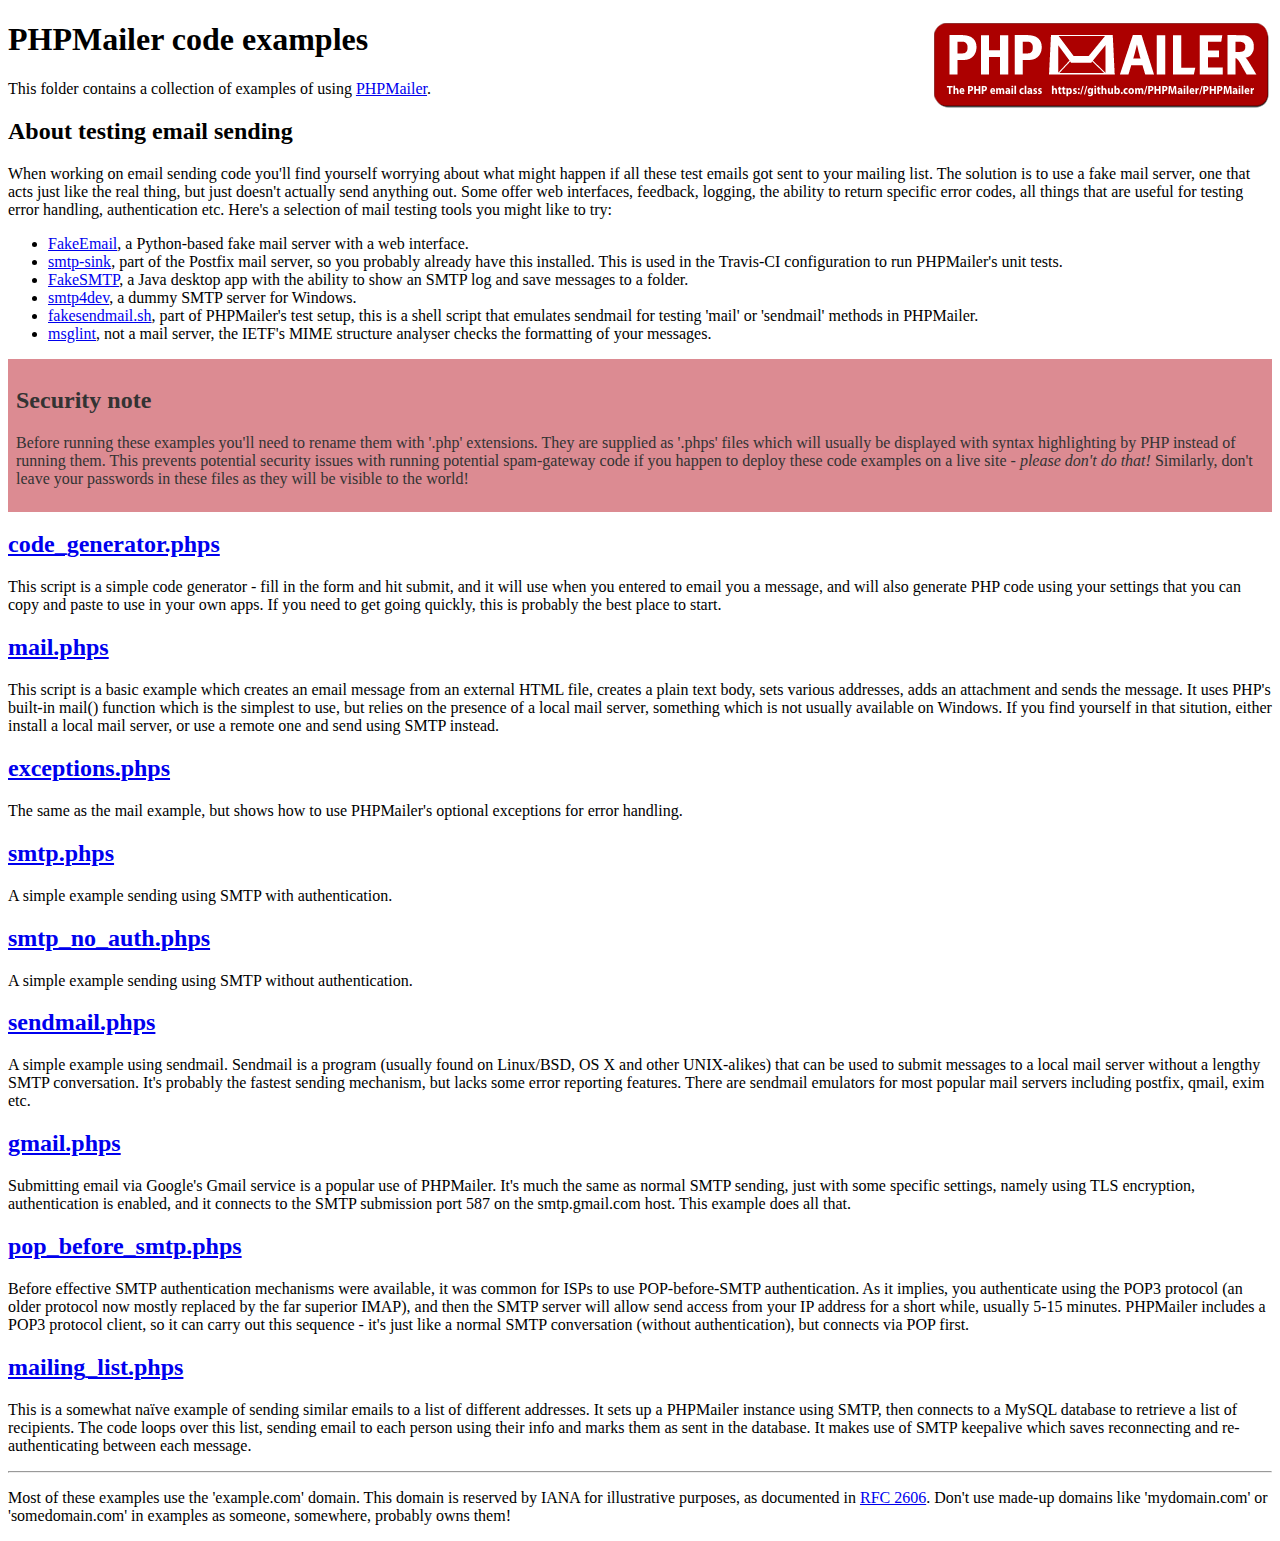
<file: inc/phpmailer/examples/index.html>
<!DOCTYPE html>
<html>
<head>
	<meta http-equiv="Content-Type" content="text/html; charset=utf-8" />
	<title>PHPMailer Examples</title>
</head>
<body>
<h1>PHPMailer code examples<a href="https://github.com/PHPMailer/PHPMailer"><img src="images/phpmailer.png" style="float:right; border:0;" alt="PHPMailer logo"></a></h1>
<p>This folder contains a collection of examples of using <a href="https://github.com/PHPMailer/PHPMailer">PHPMailer</a>.</p>
<h2>About testing email sending</h2>
<p>When working on email sending code you'll find yourself worrying about what might happen if all these test emails got sent to your mailing list. The solution is to use a fake mail server, one that acts just like the real thing, but just doesn't actually send anything out. Some offer web interfaces, feedback, logging, the ability to return specific error codes, all things that are useful for testing error handling, authentication etc. Here's a selection of mail testing tools you might like to try:</p>
<ul>
  <li><a href="https://github.com/isotoma/FakeEmail">FakeEmail</a>, a Python-based fake mail server with a web interface.</li>
  <li><a href="http://www.postfix.org/smtp-sink.1.html">smtp-sink</a>, part of the Postfix mail server, so you probably already have this installed. This is used in the Travis-CI configuration to run PHPMailer's unit tests.</li>
  <li><a href="https://github.com/Nilhcem/FakeSMTP">FakeSMTP</a>, a Java desktop app with the ability to show an SMTP log and save messages to a folder.</li>
  <li><a href="http://smtp4dev.codeplex.com">smtp4dev</a>, a dummy SMTP server for Windows.</li>
  <li><a href="https://github.com/PHPMailer/PHPMailer/blob/master/test/fakesendmail.sh">fakesendmail.sh</a>, part of PHPMailer's test setup, this is a shell script that emulates sendmail for testing 'mail' or 'sendmail' methods in PHPMailer.</li>
  <li><a href="http://tools.ietf.org/tools/msglint/">msglint</a>, not a mail server, the IETF's MIME structure analyser checks the formatting of your messages.</li>
</ul>
<div style="padding: 8px; color: #333333; background-color: #dc8b92">
<h2>Security note</h2>
<p>Before running these examples you'll need to rename them with '.php' extensions. They are supplied as '.phps' files which will usually be displayed with syntax highlighting by PHP instead of running them. This prevents potential security issues with running potential spam-gateway code if you happen to deploy these code examples on a live site - <em>please don't do that!</em> Similarly, don't leave your passwords in these files as they will be visible to the world!</p>
</div>
<h2><a href="code_generator.phps">code_generator.phps</a></h2>
<p>This script is a simple code generator - fill in the form and hit submit, and it will use when you entered to email you a message, and will also generate PHP code using your settings that you can copy and paste to use in your own apps. If you need to get going quickly, this is probably the best place to start.</p>
<h2><a href="mail.phps">mail.phps</a></h2>
<p>This script is a basic example which creates an email message from an external HTML file, creates a plain text body, sets various addresses, adds an attachment and sends the message. It uses PHP's built-in mail() function which is the simplest to use, but relies on the presence of a local mail server, something which is not usually available on Windows. If you find yourself in that sitution, either install a local mail server, or use a remote one and send using SMTP instead.</p>
<h2><a href="exceptions.phps">exceptions.phps</a></h2>
<p>The same as the mail example, but shows how to use PHPMailer's optional exceptions for error handling.</p>
<h2><a href="smtp.phps">smtp.phps</a></h2>
<p>A simple example sending using SMTP with authentication.</p>
<h2><a href="smtp_no_auth.phps">smtp_no_auth.phps</a></h2>
<p>A simple example sending using SMTP without authentication.</p>
<h2><a href="sendmail.phps">sendmail.phps</a></h2>
<p>A simple example using sendmail. Sendmail is a program (usually found on Linux/BSD, OS X and other UNIX-alikes) that can be used to submit messages to a local mail server without a lengthy SMTP conversation. It's probably the fastest sending mechanism, but lacks some error reporting features. There are sendmail emulators for most popular mail servers including postfix, qmail, exim etc.</p>
<h2><a href="gmail.phps">gmail.phps</a></h2>
<p>Submitting email via Google's Gmail service is a popular use of PHPMailer. It's much the same as normal SMTP sending, just with some specific settings, namely using TLS encryption, authentication is enabled, and it connects to the SMTP submission port 587 on the smtp.gmail.com host. This example does all that.</p>
<h2><a href="pop_before_smtp.phps">pop_before_smtp.phps</a></h2>
<p>Before effective SMTP authentication mechanisms were available, it was common for ISPs to use POP-before-SMTP authentication. As it implies, you authenticate using the POP3 protocol (an older protocol now mostly replaced by the far superior IMAP), and then the SMTP server will allow send access from your IP address for a short while, usually 5-15 minutes. PHPMailer includes a POP3 protocol client, so it can carry out this sequence - it's just like a normal SMTP conversation (without authentication), but connects via POP first.</p>
<h2><a href="mailing_list.phps">mailing_list.phps</a></h2>
<p>This is a somewhat naïve example of sending similar emails to a list of different addresses. It sets up a PHPMailer instance using SMTP, then connects to a MySQL database to retrieve a list of recipients. The code loops over this list, sending email to each person using their info and marks them as sent in the database. It makes use of SMTP keepalive which saves reconnecting and re-authenticating between each message.</p>
<hr>
<p>Most of these examples use the 'example.com' domain. This domain is reserved by IANA for illustrative purposes, as documented in <a href="http://tools.ietf.org/html/rfc2606">RFC 2606</a>. Don't use made-up domains like 'mydomain.com' or 'somedomain.com' in examples as someone, somewhere, probably owns them!</p>
</body>
</html>
</file>
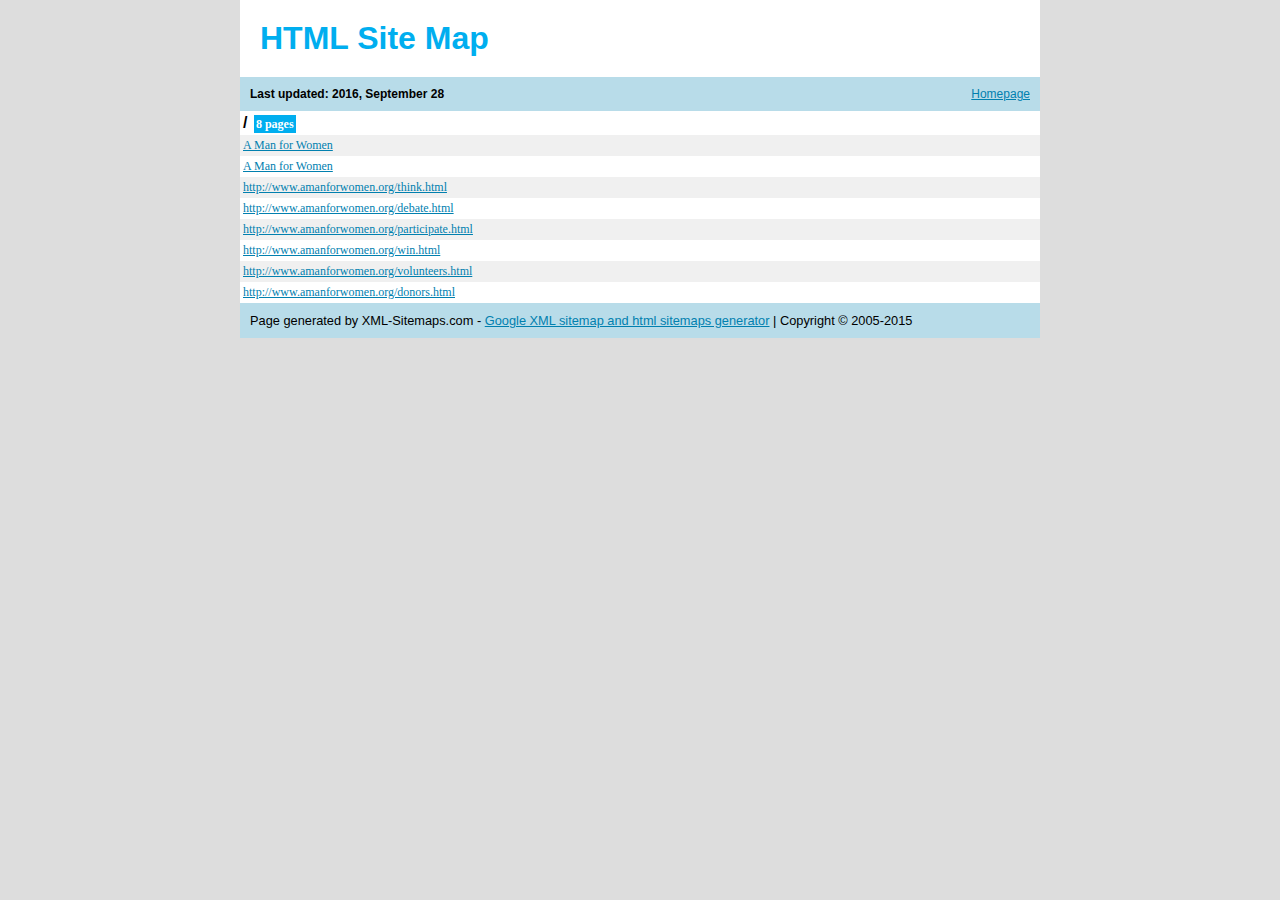
<file: sitemap.html>
<!DOCTYPE html PUBLIC "-//W3C//DTD XHTML 1.0 Transitional//EN" "http://www.w3.org/TR/xhtml1/DTD/xhtml1-transitional.dtd">
<html>
<head>
<title>Site Map  Page 1 - Generated by www.xml-sitemaps.com</title>
<meta http-equiv="Content-type" content="text/html; charset=utf-8" />
<style type="text/css">
body {
background-color: #DDD;
font: normal 80%  "Trebuchet MS", "Helvetica", sans-serif;
margin:0;
text-align:center;
}
#cont{
margin:auto;
width:800px;
text-align:left;
}
a:link,a:visited {
color: #0180AF;
text-decoration: underline;
}
a:hover {
color: #666;
}
h1 {
background-color:#fff;
padding:20px;
color:#00AEEF;
text-align:left;
font-size:32px;
margin:0px;
}
h3 {
font-size:12px;
background-color:#B8DCE9;
margin:0px;
padding:10px;
}
h3 a {
float:right;
font-weight:normal;
display:block;
}
th {
text-align:center;
background-color:#00AEEF;
color:#fff;
padding:4px;
font-weight:normal;
font-size:12px;
}
td {
font-size:12px;
padding:3px;
text-align:left;
}
tr {background: #fff}
tr:nth-child(odd) {background: #f0f0f0}
#footer {
background-color:#B8DCE9;
padding:10px;
}
.pager,.pager a {
background-color:#00AEEF;
color:#fff;
padding:3px;
}
.lhead {
background-color:#fff;
padding:3px;
font-weight:bold;
font-size:16px;
}
.lpart {
background-color:#f0f0f0;
padding:0px;
}
.lpage {
font:normal 12px verdana;
}
.lcount {
background-color:#00AEEF;
color:#fff;
padding:2px;
margin:2px;
font:bold 12px verdana;
}
a.aemphasis {
color:#009;
font-weight:bold;
}
</style>

</head>
<body>
<div id="cont">
<h1>HTML Site Map</h1>
<h3><a href="http://www.amanforwomen.org">Homepage</a>
Last updated: 2016, September 28
</h3>


<table cellpadding="0" cellspacing="0" border="0" width="100%">

<tr valign="top">
<td class="lpart" colspan="100"><div class="lhead">/
<span class="lcount">8 pages</span></div>

<table cellpadding="0" cellspacing="0" border="0" width="100%">

<tr><td class="lpage"><a href="http://www.amanforwomen.org/" title="A Man for Women ">A Man for Women </a></td></tr>
<tr><td class="lpage"><a href="http://www.amanforwomen.org/index.html" title="A Man for Women ">A Man for Women </a></td></tr>
<tr><td class="lpage"><a href="http://www.amanforwomen.org/think.html" title="http://www.amanforwomen.org/think.html">http://www.amanforwomen.org/think.html</a></td></tr>
<tr><td class="lpage"><a href="http://www.amanforwomen.org/debate.html" title="http://www.amanforwomen.org/debate.html">http://www.amanforwomen.org/debate.html</a></td></tr>
<tr><td class="lpage"><a href="http://www.amanforwomen.org/participate.html" title="http://www.amanforwomen.org/participate.html">http://www.amanforwomen.org/participate.html</a></td></tr>
<tr><td class="lpage"><a href="http://www.amanforwomen.org/win.html" title="http://www.amanforwomen.org/win.html">http://www.amanforwomen.org/win.html</a></td></tr>
<tr><td class="lpage"><a href="http://www.amanforwomen.org/volunteers.html" title="http://www.amanforwomen.org/volunteers.html">http://www.amanforwomen.org/volunteers.html</a></td></tr>
<tr><td class="lpage"><a href="http://www.amanforwomen.org/donors.html" title="http://www.amanforwomen.org/donors.html">http://www.amanforwomen.org/donors.html</a></td></tr>
</table>
</td>
</tr>

</table>


<!--
Please note:
You are not allowed to remove the copyright notice below.
Thank you!
www.xml-sitemaps.com
-->
<div id="footer">
Page generated by XML-Sitemaps.com - <a target="_blank" href="https://www.xml-sitemaps.com">Google XML sitemap and html sitemaps generator</a>
|
Copyright &copy; 2005-2015

</div>
</div>
</body>
</html>
</file>
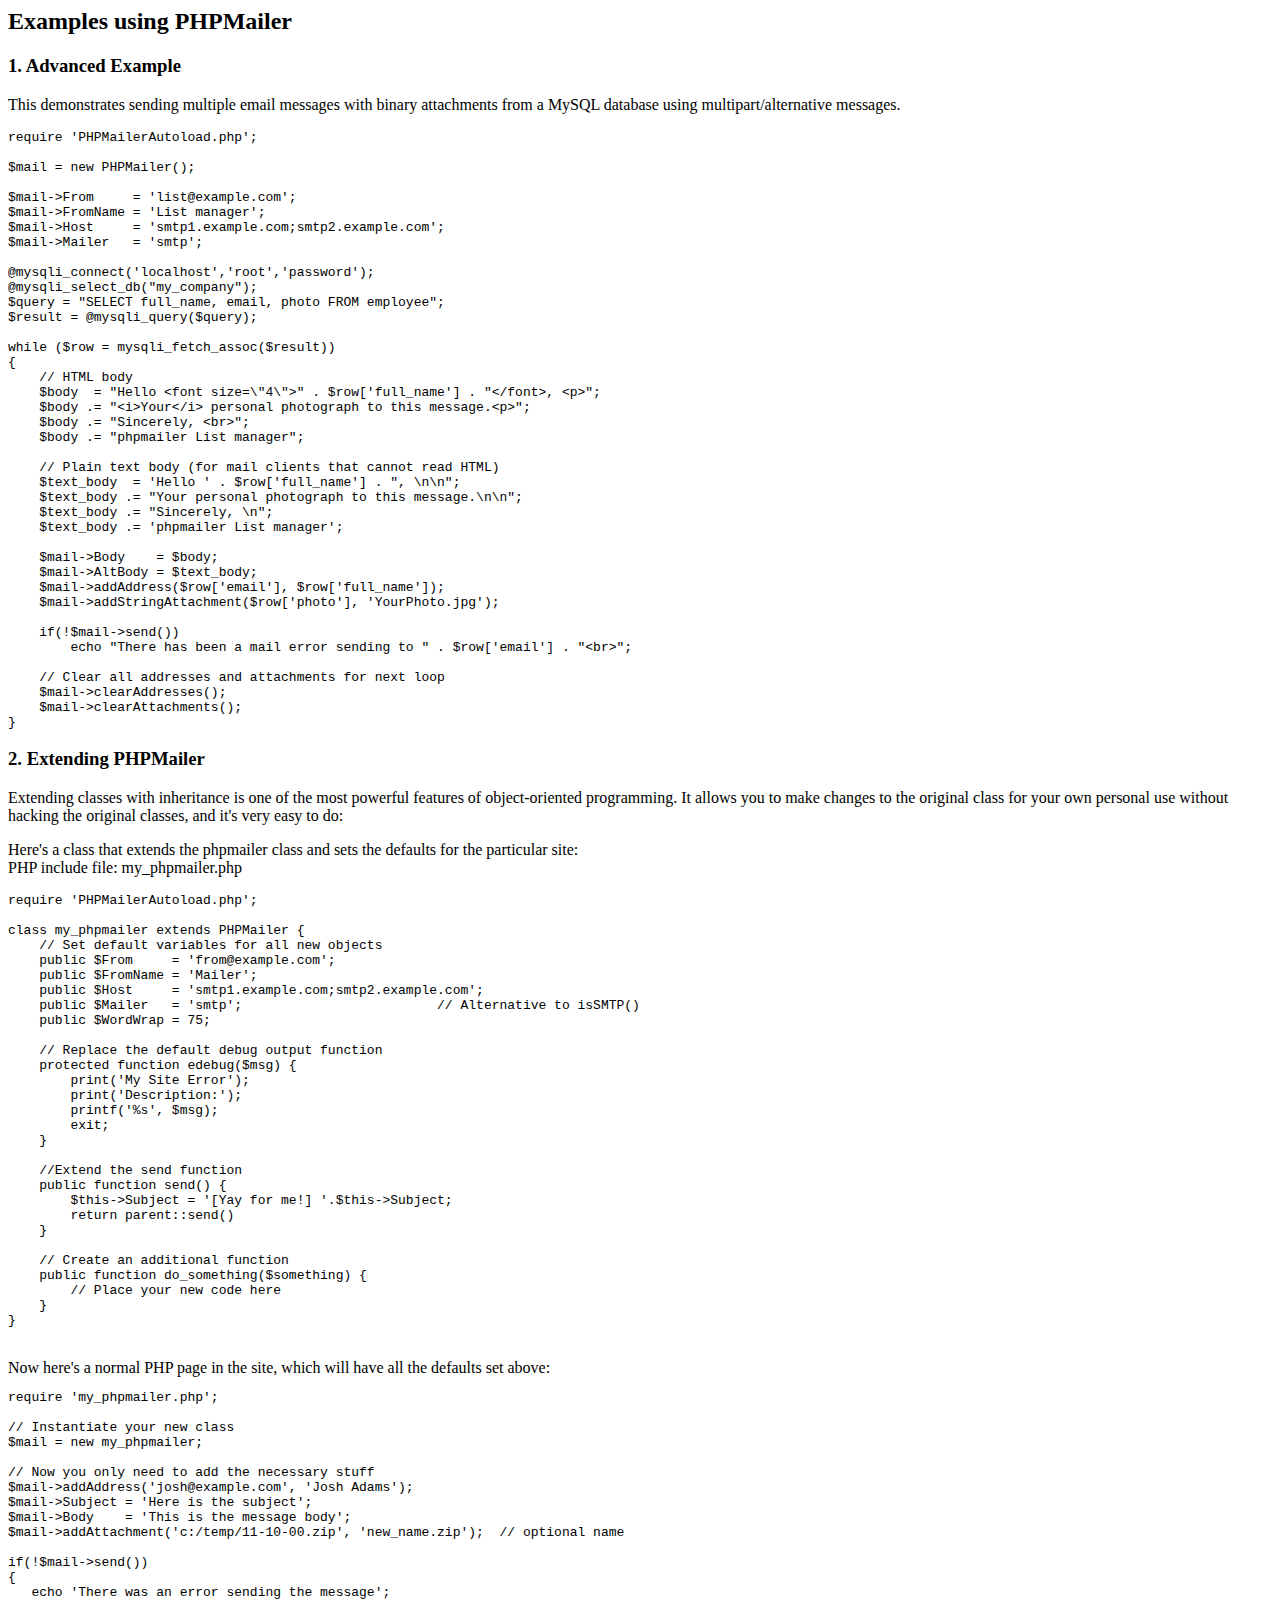
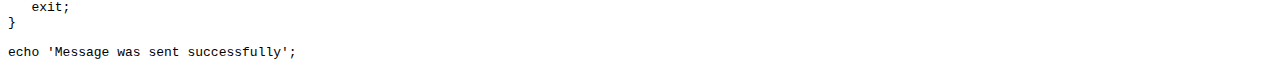
<file: inc/phpmailer/docs/extending.html>
<html>
<head>
<title>Examples using phpmailer</title>
</head>

<body>

<h2>Examples using PHPMailer</h2>

<h3>1. Advanced Example</h3>
<p>

This demonstrates sending multiple email messages with binary attachments
from a MySQL database using multipart/alternative messages.<p>

<pre>
require 'PHPMailerAutoload.php';

$mail = new PHPMailer();

$mail->From     = 'list@example.com';
$mail->FromName = 'List manager';
$mail->Host     = 'smtp1.example.com;smtp2.example.com';
$mail->Mailer   = 'smtp';

@mysqli_connect('localhost','root','password');
@mysqli_select_db("my_company");
$query = "SELECT full_name, email, photo FROM employee";
$result = @mysqli_query($query);

while ($row = mysqli_fetch_assoc($result))
{
    // HTML body
    $body  = "Hello &lt;font size=\"4\"&gt;" . $row['full_name'] . "&lt;/font&gt;, &lt;p&gt;";
    $body .= "&lt;i&gt;Your&lt;/i&gt; personal photograph to this message.&lt;p&gt;";
    $body .= "Sincerely, &lt;br&gt;";
    $body .= "phpmailer List manager";

    // Plain text body (for mail clients that cannot read HTML)
    $text_body  = 'Hello ' . $row['full_name'] . ", \n\n";
    $text_body .= "Your personal photograph to this message.\n\n";
    $text_body .= "Sincerely, \n";
    $text_body .= 'phpmailer List manager';

    $mail->Body    = $body;
    $mail->AltBody = $text_body;
    $mail->addAddress($row['email'], $row['full_name']);
    $mail->addStringAttachment($row['photo'], 'YourPhoto.jpg');

    if(!$mail->send())
        echo "There has been a mail error sending to " . $row['email'] . "&lt;br&gt;";

    // Clear all addresses and attachments for next loop
    $mail->clearAddresses();
    $mail->clearAttachments();
}
</pre>
<p>

<h3>2. Extending PHPMailer</h3>
<p>

Extending classes with inheritance is one of the most
powerful features of object-oriented programming. It allows you to make changes to the
original class for your own personal use without hacking the original
classes, and it's very easy to do:

<p>
Here's a class that extends the phpmailer class and sets the defaults
for the particular site:<br>
PHP include file: my_phpmailer.php
<p>

<pre>
require 'PHPMailerAutoload.php';

class my_phpmailer extends PHPMailer {
    // Set default variables for all new objects
    public $From     = 'from@example.com';
    public $FromName = 'Mailer';
    public $Host     = 'smtp1.example.com;smtp2.example.com';
    public $Mailer   = 'smtp';                         // Alternative to isSMTP()
    public $WordWrap = 75;

    // Replace the default debug output function
    protected function edebug($msg) {
        print('My Site Error');
        print('Description:');
        printf('%s', $msg);
        exit;
    }

    //Extend the send function
    public function send() {
        $this->Subject = '[Yay for me!] '.$this->Subject;
        return parent::send()
    }

    // Create an additional function
    public function do_something($something) {
        // Place your new code here
    }
}
</pre>
<br>
Now here's a normal PHP page in the site, which will have all the defaults set above:<br>

<pre>
require 'my_phpmailer.php';

// Instantiate your new class
$mail = new my_phpmailer;

// Now you only need to add the necessary stuff
$mail->addAddress('josh@example.com', 'Josh Adams');
$mail->Subject = 'Here is the subject';
$mail->Body    = 'This is the message body';
$mail->addAttachment('c:/temp/11-10-00.zip', 'new_name.zip');  // optional name

if(!$mail->send())
{
   echo 'There was an error sending the message';
   exit;
}

echo 'Message was sent successfully';
</pre>
</body>
</html>
</file>
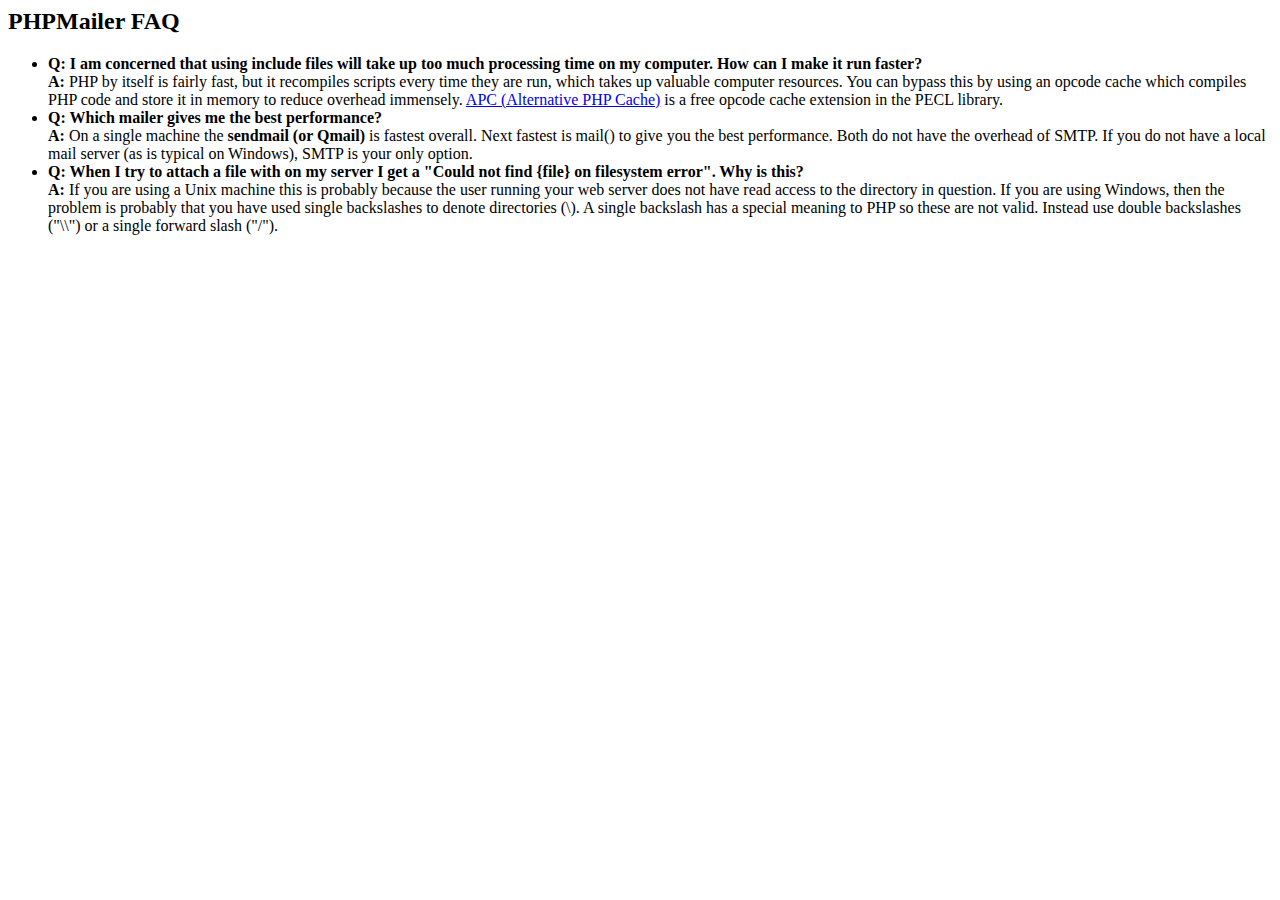
<file: inc/phpmailer/docs/faq.html>
﻿<html>
<head>
<title>PHPMailer FAQ</title>
</head>
<body>
<h2>PHPMailer FAQ</h2>
<ul>
    <li><strong>Q: I am concerned that using include files will take up too much
    processing time on my computer. How can I make it run faster?</strong><br>
    <strong>A:</strong> PHP by itself is fairly fast, but it recompiles scripts every time they are run, which takes up valuable
    computer resources. You can bypass this by using an opcode cache which compiles
    PHP code and store it in memory to reduce overhead immensely. <a href="http://www.php.net/apc/">APC
    (Alternative PHP Cache)</a> is a free opcode cache extension in the PECL library.</li>
    <li><strong>Q: Which mailer gives me the best performance?</strong><br>
    <strong>A:</strong> On a single machine the <strong>sendmail (or Qmail)</strong> is fastest overall.
    Next fastest is mail() to give you the best performance. Both do not have the overhead of SMTP.
    If you do not have a local mail server (as is typical on Windows), SMTP is your only option.</li>
    <li><strong>Q: When I try to attach a file with on my server I get a
    "Could not find {file} on filesystem error". Why is this?</strong><br>
    <strong>A:</strong> If you are using a Unix machine this is probably because the user
    running your web server does not have read access to the directory in question. If you are using Windows,
    then the problem is probably that you have used single backslashes to denote directories (\).
    A single backslash has a special meaning to PHP so these are not
    valid. Instead use double backslashes ("\\") or a single forward
    slash ("/").</li>
</ul>
</body>
</html>
</file>
<file: css/headhesive.css>
/*----------------------------------------------------------------------------*\
    Headhesive Specific Styles
/*----------------------------------------------------------------------------*/

/**
 * Headhesive element clone
 * > `clone` class for the cloned element:
 *
 |  var options = {
 |      classes {
 |          clone: 'banner--clone';
 |      }
 |  }
 *
 */
.banner--clone {

    /* Required styles */
    position: fixed;
    top: 0;
    left: 0;

    /* Additional styles */
    background: #faca3a; 

    /* Translate -100% to move off screen */
    -webkit-transform: translateY(-100%);
        -ms-transform: translateY(-100%);
            transform: translateY(-100%);

    /* Animations */
    -webkit-transition: all 300ms ease-in-out;
       -moz-transition: all 300ms ease-in-out;
            transition: all 300ms ease-in-out;

}


/**
 * Headhesive stick
 * > `stick` class for the cloned element:
 *
 |  var options = {
 |      classes {
 |          stick: 'banner--stick';
 |      }
 |  }
 *
 */
.banner--stick {

    /* Translate back to 0%; */
    -webkit-transform: translateY(0%);
        -ms-transform: translateY(0%);
            transform: translateY(0%);
}


/**
 * Headhesive unstick
 * > `unstick` class for the cloned element:
 *
 |  var options = {
 |      classes {
 |          unstick: 'banner--unstick';
 |      }
 |  }
 *
 */
.banner--unstick {
    /* Not required to use, but could be useful to have */
}
</file>
<file: css/main.css>
/* ZAKAT CSS 
	1. CORE CSS
	2. NAVIGATION
	3. TOP
	4. ABOUT
	5. PROGRAM
	6. MILESTONE
	7. STORIES
	8. GALLERY
	9. EVENTS
	10. NEWS
	11. FOOTER
	12. MISC.
		A. FORM ELEMENTS
		B. BUTTONS
		C. PRELOAD
		D. OWL CAROUSEL
		E. IMAGE HOVER EFFECTS
*/




/* CORE CSS */

@font-face {
    font-family: 'encode_sans_narrowbold';
    src: url('../fonts/encodesansnarrow-700-bold-webfont.eot');
    src: url('../fonts/encodesansnarrow-700-bold-webfont.eot?#iefix') format('embedded-opentype'),
         url('../fonts/encodesansnarrow-700-bold-webfont.woff') format('woff'),
         url('../fonts/encodesansnarrow-700-bold-webfont.ttf') format('truetype'),
         url('../fonts/encodesansnarrow-700-bold-webfont.svg#encode_sans_narrowbold') format('svg');
    font-weight: normal;
    font-style: normal;
}

@font-face {
    font-family: 'encode_sans_narrowmedium';
    src: url('../fonts/encodesansnarrow-500-medium-webfont.eot');
    src: url('../fonts/encodesansnarrow-500-medium-webfont.eot?#iefix') format('embedded-opentype'),
         url('../fonts/encodesansnarrow-500-medium-webfont.woff') format('woff'),
         url('../fonts/encodesansnarrow-500-medium-webfont.ttf') format('truetype'),
         url('../fonts/encodesansnarrow-500-medium-webfont.svg#encode_sans_narrowmedium') format('svg');
    font-weight: normal;
    font-style: normal;
}

@font-face {
    font-family: 'encode_sans_narrowregular';
    src: url('../fonts/encodesansnarrow-400-regular-webfont.eot');
    src: url('../fonts/encodesansnarrow-400-regular-webfont.eot?#iefix') format('embedded-opentype'),
         url('../fonts/encodesansnarrow-400-regular-webfont.woff') format('woff'),
         url('../fonts/encodesansnarrow-400-regular-webfont.ttf') format('truetype'),
         url('../fonts/encodesansnarrow-400-regular-webfont.svg#encode_sans_narrowregular') format('svg');
    font-weight: normal;
    font-style: normal;
}

@font-face {
    font-family: 'encode_sans_narrowlight';
    src: url('../fonts/encodesansnarrow-300-light-webfont.eot');
    src: url('../fonts/encodesansnarrow-300-light-webfont.eot?#iefix') format('embedded-opentype'),
         url('../fonts/encodesansnarrow-300-light-webfont.woff') format('woff'),
         url('../fonts/encodesansnarrow-300-light-webfont.ttf') format('truetype'),
         url('../fonts/encodesansnarrow-300-light-webfont.svg#encode_sans_narrowlight') format('svg');
    font-weight: normal;
    font-style: normal;
}

@font-face {
    font-family: 'encode_sans_narrowthin';
    src: url('../fonts/encodesansnarrow-100-thin-webfont.eot');
    src: url('../fonts/encodesansnarrow-100-thin-webfont.eot?#iefix') format('embedded-opentype'),
         url('../fonts/encodesansnarrow-100-thin-webfont.woff') format('woff'),
         url('../fonts/encodesansnarrow-100-thin-webfont.ttf') format('truetype'),
         url('../fonts/encodesansnarrow-100-thin-webfont.svg#encode_sans_narrowthin') format('svg');
    font-weight: normal;
    font-style: normal;
}

body {
	color:#777777;
	font-family:'encode_sans_narrowregular';
	font-size:1.4em;
	line-height:1.5em;
	overflow-x:hidden;
}

h1,
h2,
h3,
h4,
h5,
h6 {
	font-family:'Montserrat';
	font-weight:700;
}

h2 {
	color:#000000;
	letter-spacing:-1px;
	margin-bottom:0;
}

h3 {
	color:#000000;
	letter-spacing:-1px;
	line-height:20px;
}

section {
	padding:45px 0;
}

.lead {
	font-family:'encode_sans_narrowregular';
	font-size:15px;
}


.uppercase {
	text-transform:uppercase;
}


/* NAVIGATION */

header {
	width:100%;
	z-index:1041;
}

.navbar {
	-webkit-transition: background .5s ease-in-out,padding .5s ease-in-out;
        -moz-transition: background .5s ease-in-out,padding .5s ease-in-out;
        transition: background .5s ease-in-out,padding .5s ease-in-out;
}

.navbar-custom {
	color:#ffffff;
	font-family:'encode_sans_narrowmedium';
	font-size:14px;
	border-radius:0;
	margin-bottom:0;
	padding:20px 0;
	width:100%;
	z-index:9998;
}

.navbar-custom .nav {
	margin:15px 0;
}

.navbar-custom a {
	color:#777777;
	height:20px;
}

.navbar-brand {
	padding:0 15px;
}

.navbar-custom .navbar-nav > li > a:hover {
	color:#000000;
	-webkit-transition: all 0.3s;
	-moz-transition: all 0.3s;
	transition: all 0.3s;
}

.navbar-custom .navbar-toggle .icon-bar {
	background:#000000;
}

.banner--clone {
	background:#fac42b;
}

.banner--clone .navbar-custom a {
	color:#eeeeee;
}

.banner--clone .navbar-custom .navbar-nav > li > a:hover {
	color:#000000;
}


/* TOP */

#top {
	color:#ffffff;
	background:url(../img/top-bg.png) bottom center no-repeat;
	width:100%;
	max-height:auto;
	height:667px;
	margin-bottom:15px;
	position:relative;
	display:table;
	background-size:cover;
	-webkit-background-size:cover;
	-moz-background-size:cover;
}

#top .entry {
	display:table-cell;
	vertical-align:middle;
}

#top h1 {
	font-size:65px;
	font-weight:700;
	line-height:52px;
	letter-spacing:-2px;
}

#top .lead {
	font-size:16px;
	line-height:16px;
}


/* ABOUT */

.service {
	padding:15px;
}

.service i {
	color:#fac42b;
}

.service:hover {
	background:#fac42b;
	-webkit-transition: all 0.3s;
	-moz-transition: all 0.3s;
	transition: all 0.3s;
}

.service:hover i {
	color:#000;
	-webkit-transition: all 0.3s;
	-moz-transition: all 0.3s;
	transition: all 0.3s;
}

.service:hover h3 {
	color:#ffffff;
	-webkit-transition: all 0.3s;
	-moz-transition: all 0.3s;
	transition: all 0.3s;
}

.service:hover p {
	color:#000;
	-webkit-transition: all 0.3s;
	-moz-transition: all 0.3s;
	transition: all 0.3s;
}

.service .button {
	opacity:0;
	margin-bottom:0;
}

.service:hover .button {
	opacity:1;
	-webkit-transition: all 0.3s;
	-moz-transition: all 0.3s;
	transition: all 0.3s;
}


/* PROGRAM */

#program {
	background: 
    linear-gradient(
      rgba(250, 196, 43, 0.60), 
      rgba(250, 196, 43, 0.60)
    ),
	
    url(../img/program-bg.png);
	background-repeat:no-repeat;
	background-size:cover;
	-webkit-background-size:cover;
	-moz-background-size:cover;
}

.programs {
	padding-left:0;
	padding-right:0;
}

.programs .program {
	margin:0 15px;
}

.program {
	background:#ffffff;
	margin-bottom:20px;
}

.program div {
	padding:15px;
	position:relative;
}

#program .lead {
	color:#000000;
}

.program .icon {
	color:#000000;
	background:#fac42b;
	padding:10px;
	display:table;
	position:absolute;
	top:-25px;
	right:15px;
}

.program .button {
	margin-bottom:0;
}


/* POPUP PROGRAM DETAILS */

#program-detail {
	background:#ffffff;
	position:relative;
}


#program-detail header {
	margin-bottom:10px;
}

#program-detail .icon {
	color:#000000;
	background:#fac42b;
	padding:10px;
	margin-right:10px;
	display:table;
	float:left;
}

#program-detail p {
	margin-bottom:20px;
}

#program-detail .small {
	line-height:16px;
}

#program-detail .mfp-close {
	color: #ffffff;
	background:#000000;
}


/* MILESTONE */

#milestone {
	width: 100%;
	padding:100px 0;
	overflow: hidden;
	z-index: 0;
	height:auto;
	display:table;
}

.fact {
	text-transform:uppercase;
	display:table-cell;
	vertical-align:middle;
}

.fact .timer {
	color:#000000;
	font-family:'encode_sans_narrowthin'; 
	font-weight:100;
	font-size:65px;
	line-height:55px;
}

.fact p {
	font-size:14px;
	font-family:'Montserrat';
	font-weight:700;
	letter-spacing:1px;
}

.fact i {
	color:#fac42b;
	vertical-align:middle;
	margin-bottom:20px;
}


/* STORIES */

#stories {
	background:#fac42b;
	background-image: url(../img/map-black.png);
    background-repeat: no-repeat;
    background-position: right bottom;
}

#stories .lead {
	color:#000000;
}

.stories {
	padding-left:0;
	padding-right:0;
}

.stories .story {
	margin:0 15px 30px 15px;
}

.story {
	background:#ffffff;
	margin-bottom:20px;
}

.story h3 {
	font-size:21px;
}

.story div {
	padding:15px;
	position:relative;
}

.story .icon {
	color:#000000;
	background:#fac42b;
	padding:10px;
	display:table;
	position:absolute;
	top:-25px;
	right:15px;
}

.story .button {
	margin-bottom:0;
}

#donate .lead {
	color:#000000;
	font-size:19px;
}

#donate .pledged {
	color:#000000;
	font-family:'Montserrat';
	font-weight:700;
	font-size:55px;
	letter-spacing:-4px;
	margin:15px 0;
}

#donate .progress {
	background:#dddddd;
	margin-top:20px;
	border-radius:15px;
}

#donate .progress-bar {
	background:#000000;
	border-radius:15px;
}


/* POPUP DONATE FORM */

#donate-form {
	background:#ffffff;
}

#donate-form input,
#donate-form select {
	border:1px solid #777777;
}




/* POPUP STORY DETAILS */

#story-detail {
	background:#ffffff;
	position:relative;
}

#story-detail header {
	margin-bottom:10px;
}

#story-detail .icon {
	color:#000000;
	background:#fac42b;
	padding:10px;
	margin-right:10px;
	display:table;
	float:left;
}

#story-detail p {
	margin-bottom:20px;
}

#story-detail blockquote {
	font-size:14.5px;
}

#story-detail footer {
	background:none;
	padding:0;
}

#story-detail .mfp-close {
	color: #ffffff;
	background:#000000;
}


/* GALLERY */

#gallery .list-inline > li, a {
	padding:0;
}

#gallery a {
	display:inherit;
}


/* EVENTS */

.event {
	display:table;
	width:100%;
	border-spacing: 3px;
	height: 110px; 
}

.event-inner {
	display: table-row;
}

.event h3 {
	color:#000000;
	margin-top:0;
	font-size:17px;
}

.event .icon {
	color:#000000;
	background:#fac42b;
	width:25%;
	padding:5px;
	text-align:center;
	display:table-cell;
	vertical-align:middle;
}

.event .icon i {
	display: block;
	margin-bottom: 10px;
}

.event .description {
	background:#eeeeee;
	padding:15px;
	display:table-cell;
	vertical-align:middle;
}

.event .details {
	margin-right:10px;
}

#upcoming-events .owl-buttons {
	position:absolute;
	top:-29px;
	right:0;
}

#upcoming-events .owl-buttons .icon {
	color:#ffffff;
	background:#fac42b;
	width:20px;
	height:20px;
	border-radius:0;
	vertical-align:middle;
	margin-right:3px;
	display:table;
}

#upcoming-events .owl-buttons .icon i {
	display:table-cell;
	vertical-align:middle;
}

#events img {
	margin-bottom:25px;
}

#world-map {
	width:100%;
	height:500px;
}

@media (max-width: 768px) {
	#world-map {
	height:350px;
	}
}

/* NEWS */

#news {
	padding-bottom:0;
}

.news a {
	padding:0;
}

.news .date {
	font-size: 12px;
	padding:0;
	position: absolute;
	bottom: 0;
	right: 10px;
}

.news .date i {
	color:#fac42b;
}

/* Common style */
.news figure {
	position: relative;
	z-index: 1;
	overflow: hidden;
	background: #fac42b;
	text-align: center;
	cursor: pointer;
}

.news figure img {
	position: relative;
	display: block;
	opacity: 0.8;
}

.news figure figcaption {
	padding: 1.1em;
	color: #fff;
	text-transform: uppercase;
	font-size: 1.25em;
	-webkit-backface-visibility: hidden;
	backface-visibility: hidden;
}

.news figure figcaption::before,
.news figure figcaption::after {
	pointer-events: none;
}

.news figure figcaption,
.news figure a {
	position: absolute;
	top: 0;
	left: 0;
	width: 100%;
	height: 100%;
}

/* Anchor will cover the whole item by default */
/* For some effects it will show as a button */
.news figure a {
	z-index: 1000;
	text-indent: 200%;
	white-space: nowrap;
	font-size: 0;
	opacity: 0;
}

.news figure h3 {
	color:#ffffff;
	font-size:21px;
	font-weight: 400;
}

.news figure h3,
.news figure p {
	margin: 0;
}

.news figure p {
	letter-spacing: 1px;
	font-size: 68.5%;
}

/*---------------*/
/***** news-effect *****/
/*---------------*/

figure.news-effect {
	background: #000;
}

figure.news-effect img {
	width: -webkit-calc(100% + 20px);
	width: calc(100% + 20px);
	-webkit-transition: opacity 0.35s, -webkit-transform 0.35s;
	transition: opacity 0.35s, transform 0.35s;
	-webkit-transform: translate3d(-10px,0,0);
	transform: translate3d(-10px,0,0);
	-webkit-backface-visibility: hidden;
	backface-visibility: hidden;
}

figure.news-effect:hover img {
	opacity: 0.4;
	-webkit-transform: translate3d(0,0,0);
	transform: translate3d(0,0,0);
}

figure.news-effect figcaption {
	text-align: left;
}

figure.news-effect h3 {
	position: relative;
	overflow: hidden;
	padding: 0.5em 0;
}

figure.news-effect h3::after {
	position: absolute;
	bottom: 0;
	left: 0;
	width: 100%;
	height: 3px;
	background: #fac42b;
	content: '';
	-webkit-transition: -webkit-transform 0.35s;
	transition: transform 0.35s;
	-webkit-transform: translate3d(-100%,0,0);
	transform: translate3d(-100%,0,0);
}

figure.news-effect:hover h3::after {
	-webkit-transform: translate3d(0,0,0);
	transform: translate3d(0,0,0);
}

figure.news-effect .date,
figure.news-effect p,
figure.news-effect i {
	padding: 1em 0;
	opacity: 0;
	-webkit-transition: opacity 0.35s, -webkit-transform 0.35s;
	transition: opacity 0.35s, transform 0.35s;
	-webkit-transform: translate3d(100%,0,0);
	transform: translate3d(100%,0,0);
}


figure.news-effect:hover .date,
figure.news-effect:hover p,
figure.news-effect:hover i {
	opacity: 1;
	-webkit-transform: translate3d(0,0,0);
	transform: translate3d(0,0,0);
}

figure.news-effect i {
	padding: 0.3em 0;
}


/* POPUP NEWS DETAILS */

#news-detail {
	background:#ffffff;
	position:relative;
}

#news-detail header {
	margin-bottom:10px;
}

#news-detail .date {
	color:#000000;
	background:#fac42b;
	padding:10px;
	margin-right:10px;
	display:table;
	float:left;
	position:absolute;
	top:0;
	right:-10px;
}

#news-detail p {
	margin-bottom:20px;
}

#news-detail .mfp-close {
	color: #ffffff;
	background:#000000;
}

/* FOOTER */

footer {
	color:#000000;
	background:#fac42b;
	padding:55px 0;
	
	background-image: url(../img/map-black.png);
    background-repeat: no-repeat;
    background-position: right top; 
}

footer .address {
	display:table;
	margin-bottom:5px;
}


footer .icon,
footer p {
	display:table-cell;
	vertical-align:top;
}

footer .icon {
	text-align:center;
	width:35px;
	height:35px;
}

footer #newsletter {
	margin-top:15px;
}	

footer .button {
	margin:0;
}

/* social buttons */

.social {
	margin:10px 0;
}

.social .fa-inverse {
	color:#fac42b;
}

.social .fa-inverse:hover {
	color:#fac42b;
}

.social a {
	color:#ffffff;
	text-decoration:none;
	margin:0;
	padding:0;
}

.social a:hover{
	color:#000000;
	text-decoration:none;
	-webkit-transition: all 0.3s;
	-moz-transition: all 0.3s;
	transition: all 0.3s;
}


/* SUBFOOTER */
.subfooter {
	color:#777777;
	background:#000000;
	padding:20px 0;
}

.subfooter p {
	margin:0;
}

.subfooter a {
	color:#777777;
	text-decoration:none;
}

.subfooter a:hover {
	color:#fac42b;
	text-decoration:none;
	-webkit-transition: all 0.3s;
	-moz-transition: all 0.3s;
	transition: all 0.3s;
}

.subfooter ul {
	margin-bottom:0;
}

.subfooter .list-inline li {
	padding-left:5px;
	padding-right:5px;
}


/* MISC */

/* FORM ELEMENTS */

input[type="text"],
input[type="email"],
select {
	font-size:20px;
	font-family:inherit;
	width:100%;
	min-height:30px;
	padding:10px 10px;
	text-transform:uppercase;
	border:0;
	margin-bottom:20px;
	outline:none;
} 


/* BUTTONS */

.button {
	font-family:'Montserrat';
	font-size: 10px;
	text-transform: uppercase;
	border: none;
	margin: 15px 0;
	padding: 5px 15px;
	display: inline-block;
	position: relative;
	outline: none;
	cursor: pointer;
	-webkit-transition: all 0.3s;
	   -moz-transition: all 0.3s;
			transition: all 0.3s;
}

.button:after {
	content: '';
	position: absolute;
	z-index: -1;
	-webkit-transition: all 0.3s;
	   -moz-transition: all 0.3s;
	        transition: all 0.3s;
}

.button-big {
	padding:12px 18px;
	font-size:16px;
	font-weight:700;
	letter-spacing:-0.5px;
}

.button-light {
	color:#ffffff;
	background:#fac42b;
}

.button-light:hover,
.button-light:active {
	color:#000000;
	text-decoration:none;
}

.button-dark {
	color:#ffffff;
	background:#000000;
}

.button-dark:hover,
.button-dark:active {
	color:#fac42b;
	text-decoration:none;
}


/* PRELOAD */

#preload {
	background:#ececee;
	position: fixed;
	top:0;
	left:0;
	bottom:0;
	right:0;
	width: 100%;
	height: 100%; 
	z-index: 9999;
	display:table;
}

.preload {
	display:table-cell;
	vertical-align:middle;
	width: 100%;
	height: 100%;
}

.loader,
.loader:before,
.loader:after {
  	border-radius: 50%;
}

.loader:before,
.loader:after {
	position: absolute;
	content: '';
}

.loader:before {
	width: 5.2em;
	height: 10.2em;
	background: #ececee;
	border-radius: 10.2em 0 0 10.2em;
	top: -0.1em;
	left: -0.1em;
	-webkit-transform-origin: 5.2em 5.1em;
	transform-origin: 5.2em 5.1em;
	-webkit-animation: load2 2s infinite ease 1.5s;
	animation: load2 2s infinite ease 1.5s;
}

.loader {
	font-size: 11px;
	text-indent: -99999em;
	margin: 5em auto;
	position: relative;
	width: 10em;
	height: 10em;
	box-shadow: inset 0 0 0 1em #fac42b;
}

.loader:after {
	width: 5.2em;
	height: 10.2em;
	background: #ececee;
	border-radius: 0 10.2em 10.2em 0;
	top: -0.1em;
	left: 5.1em;
	-webkit-transform-origin: 0px 5.1em;
	transform-origin: 0px 5.1em;
	-webkit-animation: load2 2s infinite ease;
	animation: load2 2s infinite ease;
}

@-webkit-keyframes load2 {
  0% {
    -webkit-transform: rotate(0deg);
    transform: rotate(0deg);
  }
  100% {
    -webkit-transform: rotate(360deg);
    transform: rotate(360deg);
  }
}

@keyframes load2 {
  0% {
    -webkit-transform: rotate(0deg);
    transform: rotate(0deg);
  }
  100% {
    -webkit-transform: rotate(360deg);
    transform: rotate(360deg);
  }
}


/* OWL CAROUSEL */

.owl-theme .owl-controls .owl-page span {
	background:#fac42b;
}

.owl-theme .owl-controls .owl-buttons div{
	color:#fac42b;
	padding:0;
}


/* IMAGE HOVER EFFECTS */

.wrap {
	display: block;
	overflow: hidden;
	position: relative;
}
	
.wrap .plus {
	background: url(../img/plus.png) no-repeat scroll center center / 60px 60px #222222;
	height: 100%;
	left: 0;
	opacity: 0;
	overflow: hidden;
	position: absolute;
	top: 0;
	-webkit-transition: all 0.3s ease 0s;
	   -moz-transition: all 0.3s ease 0s;
		-ms-transition: all 0.3s ease 0s;
		 -o-transition: all 0.3s ease 0s;
			transition: all 0.3s ease 0s;
	width: 100%;
	z-index: 9999;
}

.wrap:hover .plus {
	opacity: .6;
	visibility: visible;
}


/* NAVIGATION HOVER EFFECTS */

.nav-effect li a {
	overflow: hidden;
	padding: 0 10px;
}

.nav-effect li a span {
	position: relative;
	display: inline-block;
	-webkit-transition: -webkit-transform 0.3s;
	-moz-transition: -moz-transform 0.3s;
	transition: transform 0.3s;
}

.nav-effect li a span::before {
	position: absolute;
	top: 100%;
	content: attr(data-hover);
	font-family: 'encode_sans_narrowbold';
	-webkit-transform: translate3d(0,0,0);
	-moz-transform: translate3d(0,0,0);
	transform: translate3d(0,0,0);
}

.nav-effect li a:hover span,
.nav-effect li a:focus span {
	-webkit-transform: translateY(-100%);
	-moz-transform: translateY(-100%);
	transform: translateY(-100%);
}
</file>
<file: css/color/purple.css>
/* CORE CSS */


body {
	color:#777777;
}

h2 {
	color:#ffffff;
}

h3 {
	color:#000000;
}
.bgh3 {
	color:#fff;
}
.bgp {
	color:#fff;
}
.bgh2 {
	color:#2f1a2f;
}
/* NAVIGATION */

.navbar-custom {
	color:#ffffff;
}

.navbar-custom a {
	color:#777777;
}

.navbar-custom .navbar-nav > li > a:hover {
	color:#000000;
}

.navbar-custom .navbar-toggle .icon-bar {
	background:#000000;
}

.banner--clone {
	background:#2f1a2f ;
}

.banner--clone .navbar-custom a {
	color:#eeeeee;
}

.banner--clone .navbar-custom .navbar-nav > li > a:hover {
	color:#ea1560;
}


/* TOP */

#top {
	color:#ffffff;
	background:url(../../img/top-bg.png) bottom center no-repeat;

	background-size:cover;
	-webkit-background-size:cover;
	-moz-background-size:cover;
}


/* ABOUT */

#about h2 {
	color:#000000;
}

.service i {
	color:#2f1a2f ;
}

.service:hover {
	background:#2f1a2f ;
	color:#fff;
}

.service:hover i {
	color:#fff;
}

.service:hover h3 {
	color:#ffffff;
}

.service:hover p {
	color:#000;
	color:#fff;
	font-size: 19px;
}
p {
	font-size: 19px;
}
ul li {
	font-size: 19px;
}
.lead {
	font-size: 19px;
}


/* PROGRAM */

#program {
	background: 
    linear-gradient(
      #2f1a2f, 
      #2f1a2f
    ),
	
    url(../../img/program-bg.png);
	background-repeat:no-repeat;
	background-size:cover;
	-webkit-background-size:cover;
	-moz-background-size:cover;
}

.program {
	background:#ffffff;
}

#program .lead {
	color:#ffffff;
}

.program .icon {
	color:#ffffff;
	background:#2f1a2f ;
}
/* POPUP PROGRAM DETAILS */
#program-detail {
	background:#ffffff;
}

#program-detail .icon {
	color:#000000;
	background:#2f1a2f ;
}


/* MILESTONE */

.fact .timer {
	color:#000000;
}

.fact i {
	color:#2f1a2f ;
}


/* STORIES */

#stories {
	background:#2f1a2f ;
	background-image: url(../../img/map-white.png);
    background-repeat: no-repeat;
    background-position: right bottom;
}

#stories .lead {
	color:#fff;
}

.story {
	background:#ffffff;
}

.story .icon {
	color:#ffffff;
	background:#2f1a2f ;
}

#donate .lead {
	color:#fff;
}

#donate .pledged {
	color:#fff;
}

#donate .progress {
	background:#dddddd;
}

#donate .progress-bar {
	background:#ea1560;
}


/* POPUP DONATE FORM */

#donate-form {
	background:#ffffff;
}

#donate-form input,
#donate-form select {
	border:1px solid #777777;
}


/* POPUP STORY DETAILS */

#story-detail {
	background:#ffffff;
}

#story-detail .icon {
	color:#000000;
	background:#2f1a2f ;
}

#story-detail footer {
	background:none;
}




/* EVENTS */


.event h3 {
	color:#000000;
}

.event .icon {
	color:#ffffff;
	background:#2f1a2f ;
}

.event .description {
	background:#eeeeee;
}

#upcoming-events .owl-buttons .icon {
	color:#ffffff;
	background:#2f1a2f ;
}


/* NEWS */

#news h2 {
	color:#000000;
}

.news .date i {
	color:#2f1a2f ;
}

/* Common style */

.news figure {
	background: #2f1a2f ;
}

.news figure figcaption {
	color:#ffffff;
}

.news figure h3 {
	color:#ffffff;
}

/*---------------*/
/***** news-effect *****/
/*---------------*/

figure.news-effect {
	background: #000000;
}

figure.news-effect h3::after {
	background: #2f1a2f ;
}


/* POPUP NEWS DETAILS */

#news-detail {
	background:#ffffff;
}

#news-detail .date {
	color:#fff;
	background:#2f1a2f ;
}

/* FOOTER */

footer {
	color:#fff;
	background:#2f1a2f ;
	padding:55px 0;
	
	background-image: url(../../img/map-white.png);
    background-repeat: no-repeat;
    background-position: right top; 
}


/* social buttons */

.social .fa-inverse {
	color:#2f1a2f ;
}

.social .fa-inverse:hover {
	color:#2f1a2f ;
}

.social a {
	color:#ffffff;
}

.social a:hover{
	color:#000000;
}


/* SUBFOOTER */
.subfooter {
	color:#777777;
	background:#000000;
}

.subfooter a {
	color:#777777;
}

.subfooter a:hover {
	color:#2f1a2f ;
}


/* MISC */

/* BUTTONS */



.button-light {
	color:#ffffff;
	background:#2f1a2f ;
}

.button-light:hover,
.button-light:active {
	color:#000000;
}

.button-dark {
	color:#ffffff;
	background:#000000;
}

.button-dark:hover,
.button-dark:active {
	color:#2f1a2f ;
}


/* PRELOAD */

#preload {
	background:#ececee;
}

.loader:before {
	background: #ececee;
}

.loader {
	box-shadow: inset 0 0 0 1em #2f1a2f ;
}

.loader:after {
	background: #ececee;
}


/* OWL CAROUSEL */

.owl-theme .owl-controls .owl-page span {
	background:#2f1a2f ;
}

.owl-theme .owl-controls .owl-buttons div{
	color:#2f1a2f ;
}


/* IMAGE HOVER EFFECTS */

	
.wrap .plus {
	background: url(../../img/plus.png) no-repeat scroll center center / 60px 60px #222222;
}
</file>
